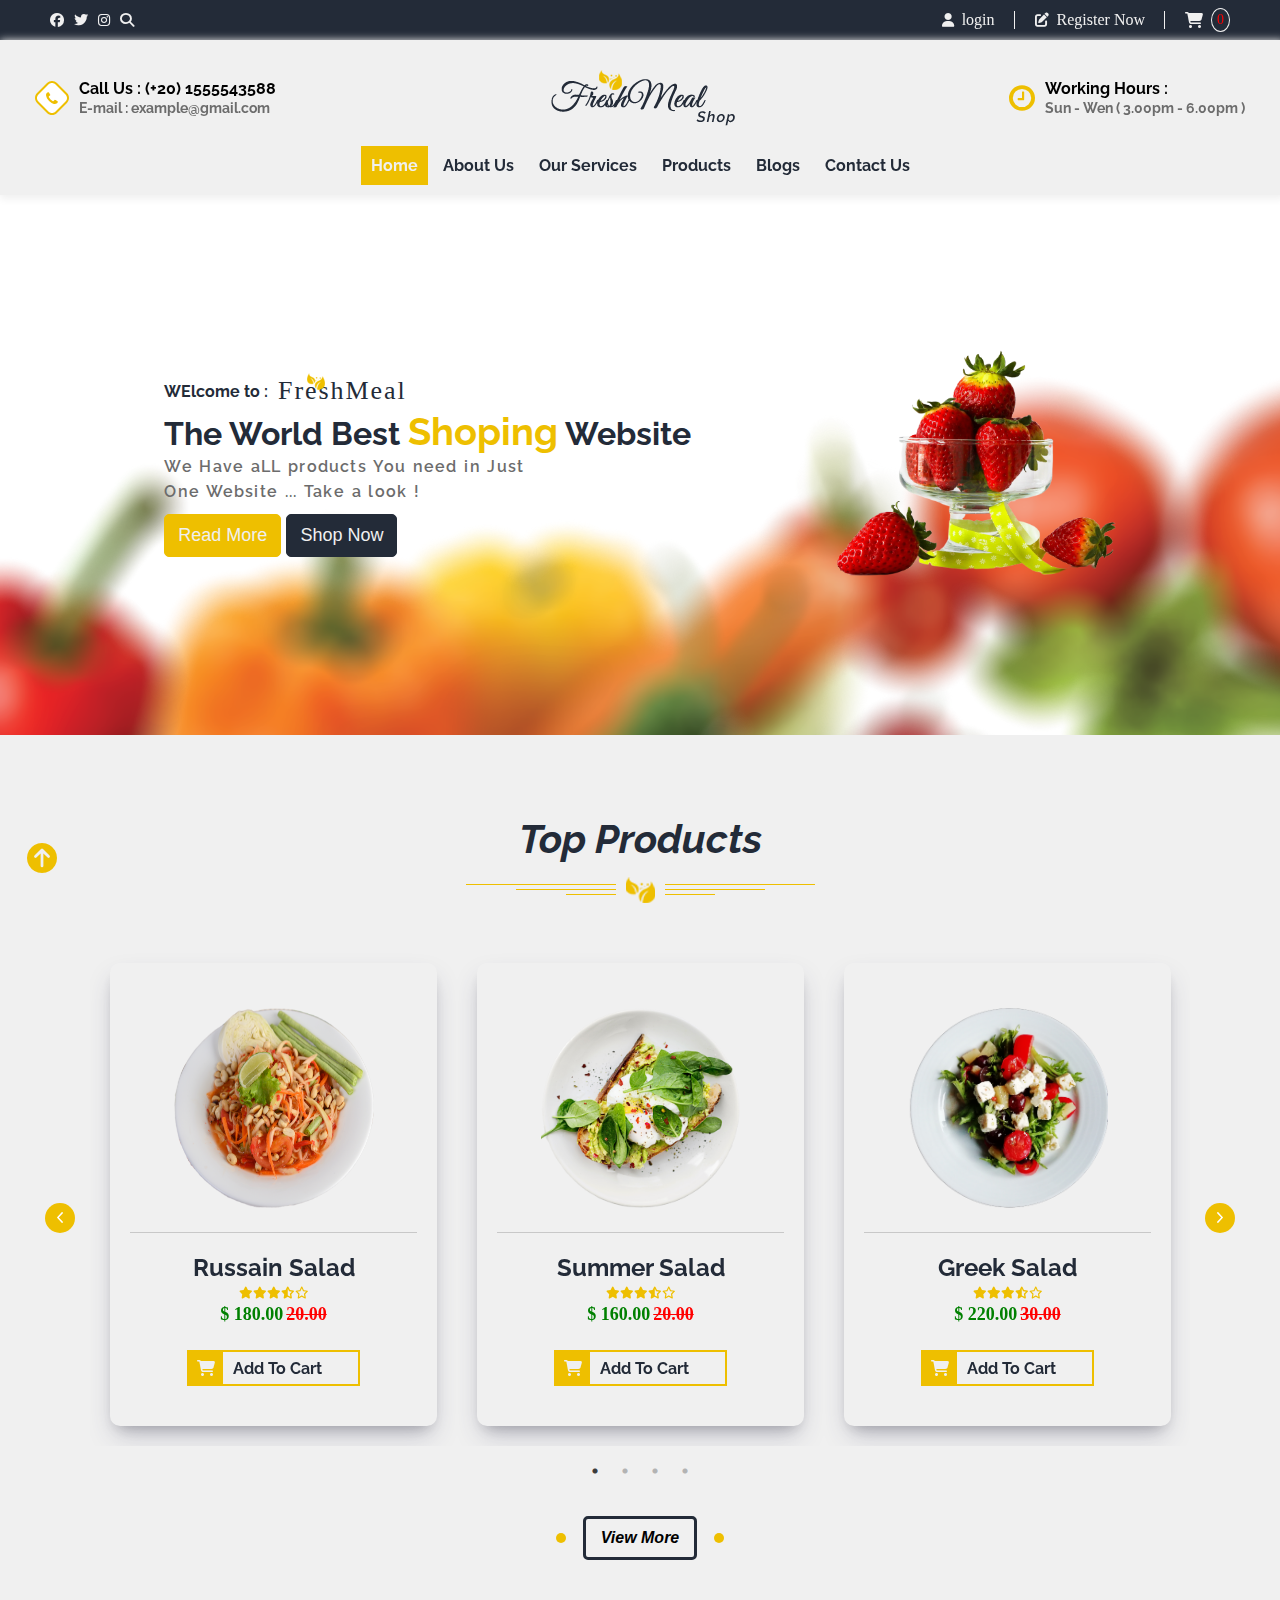
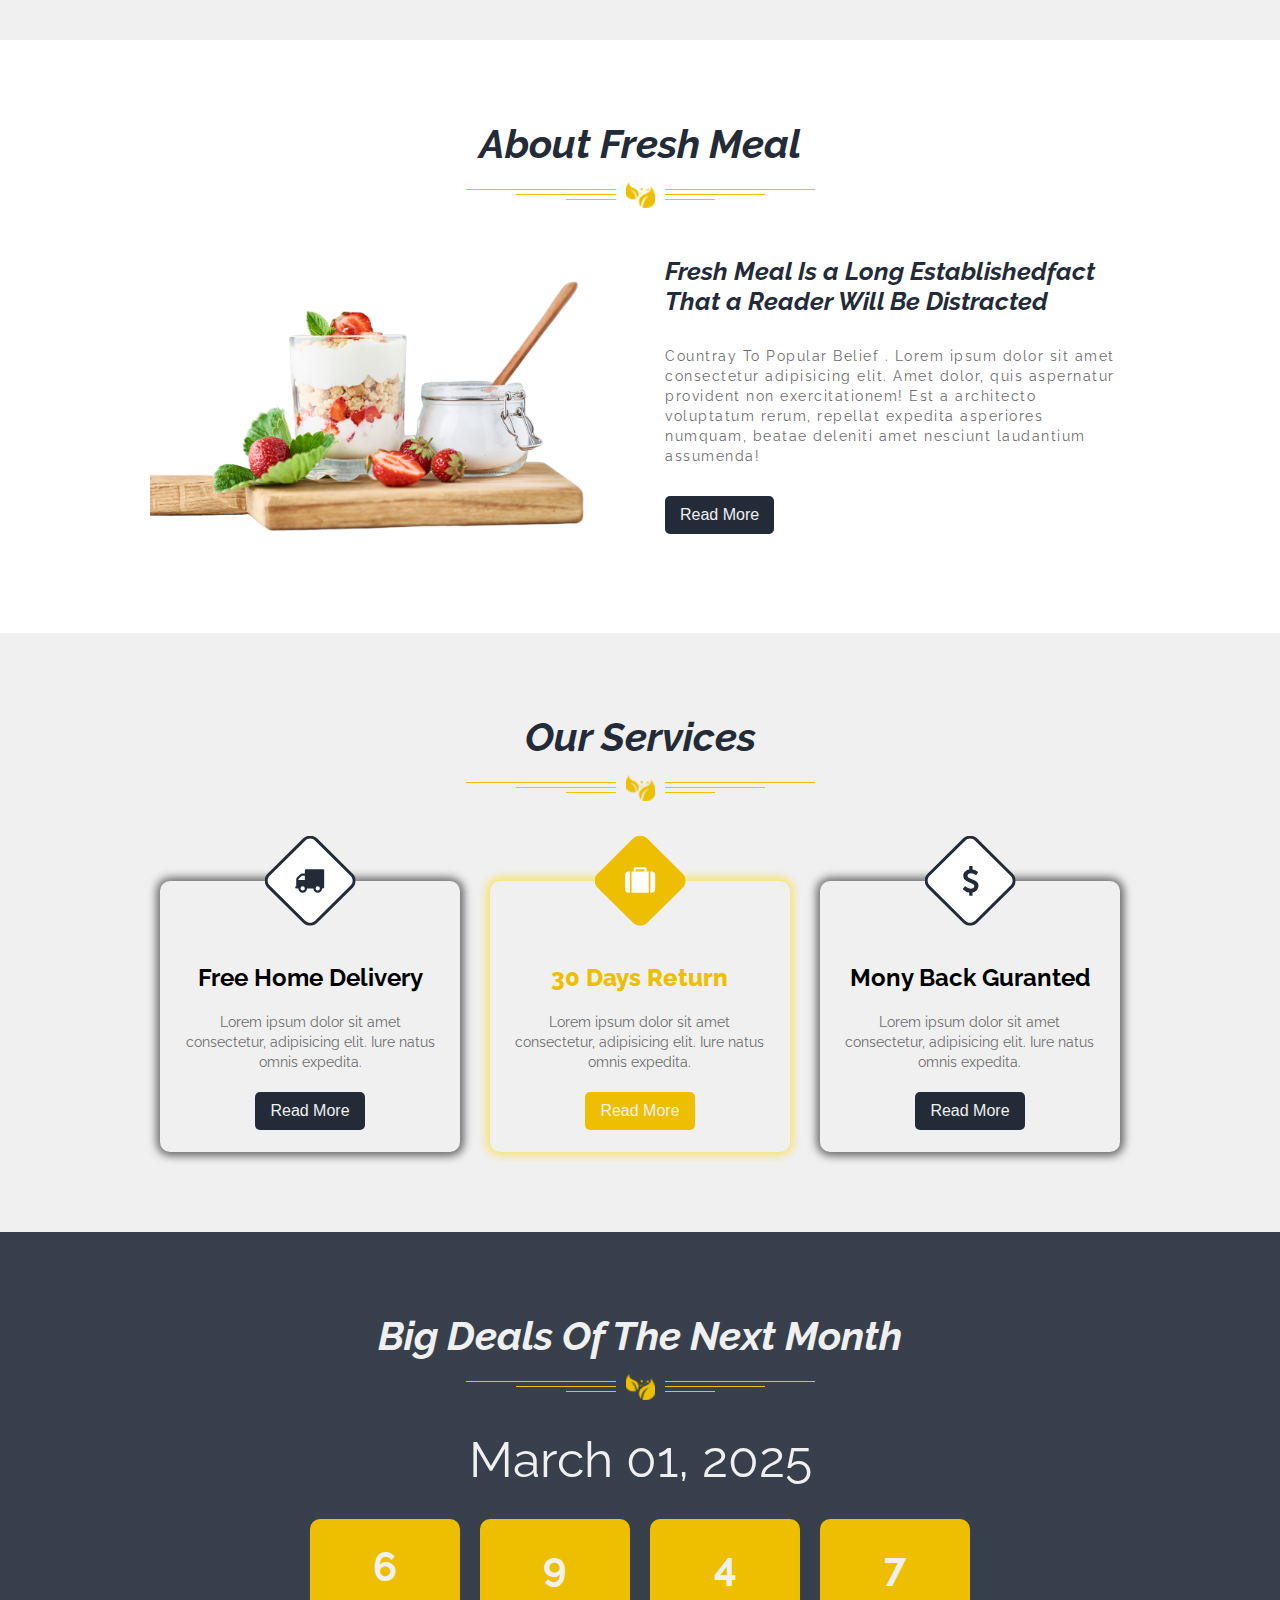
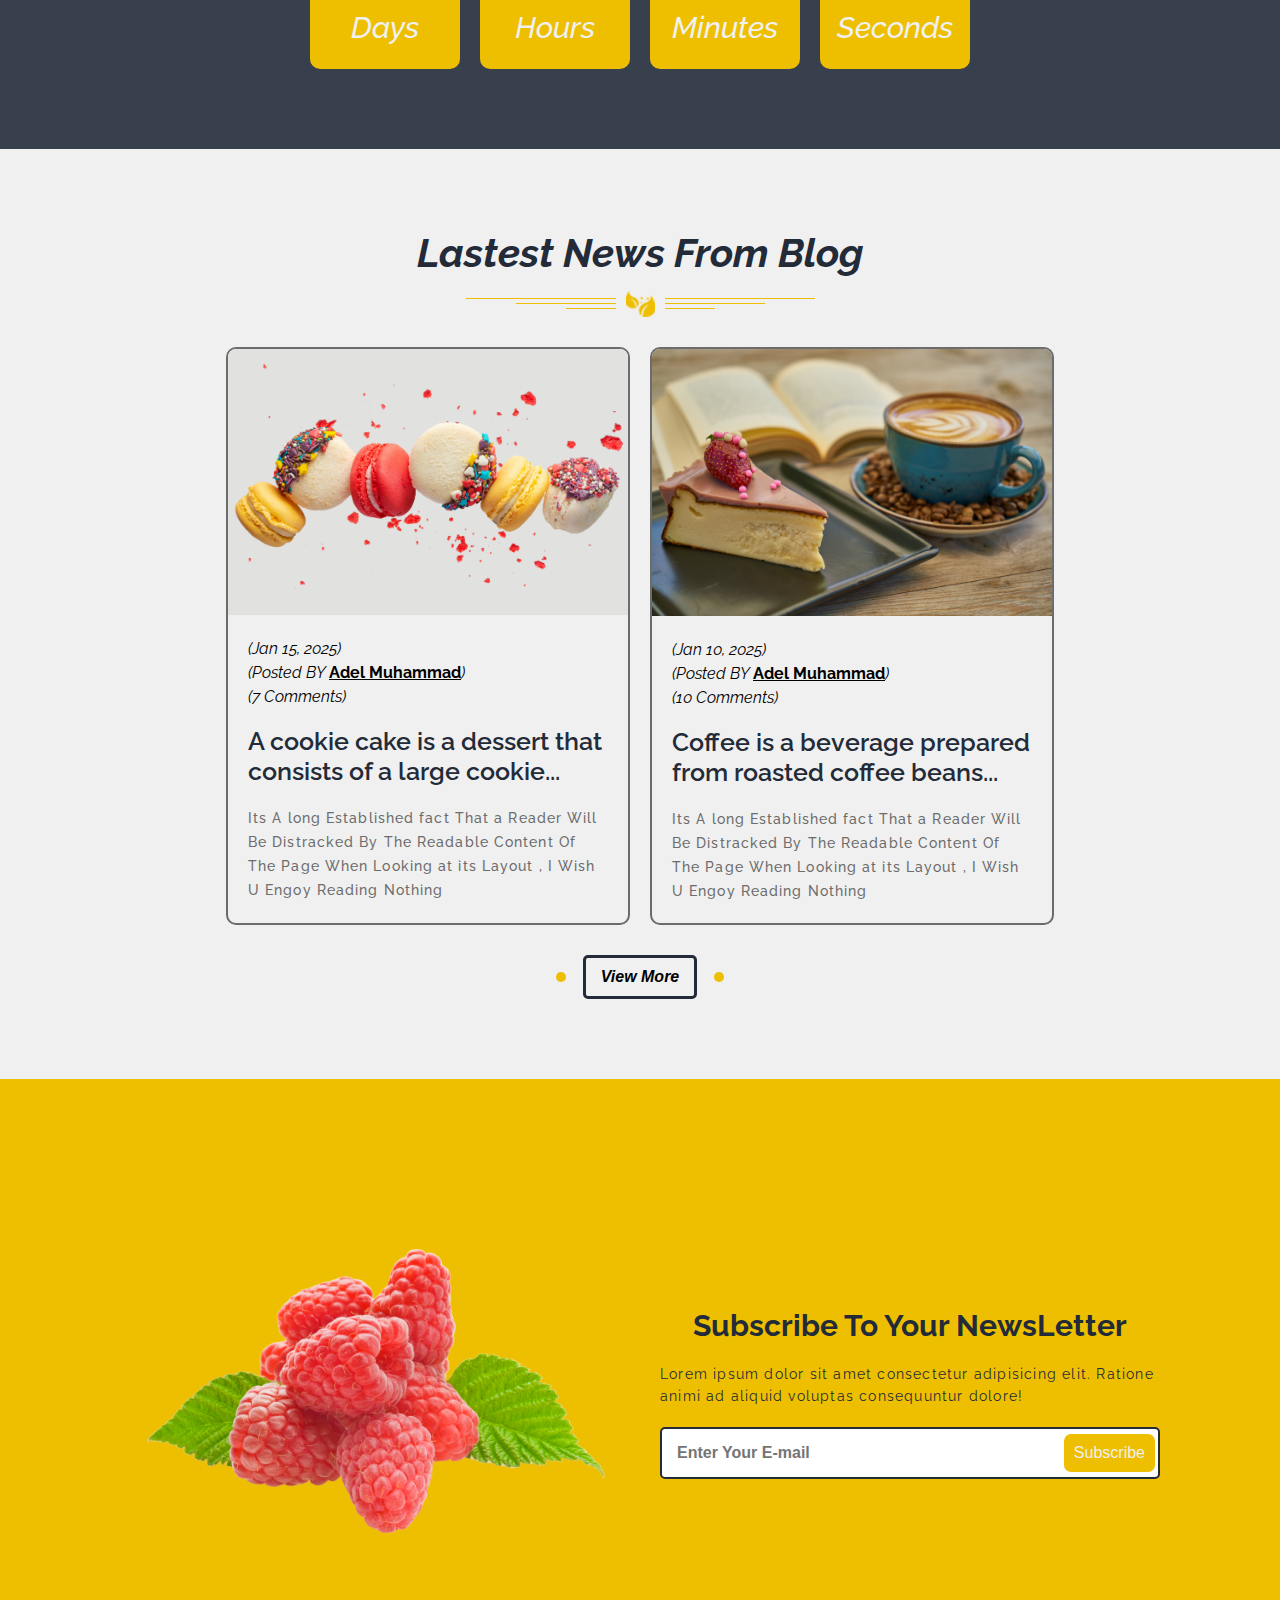
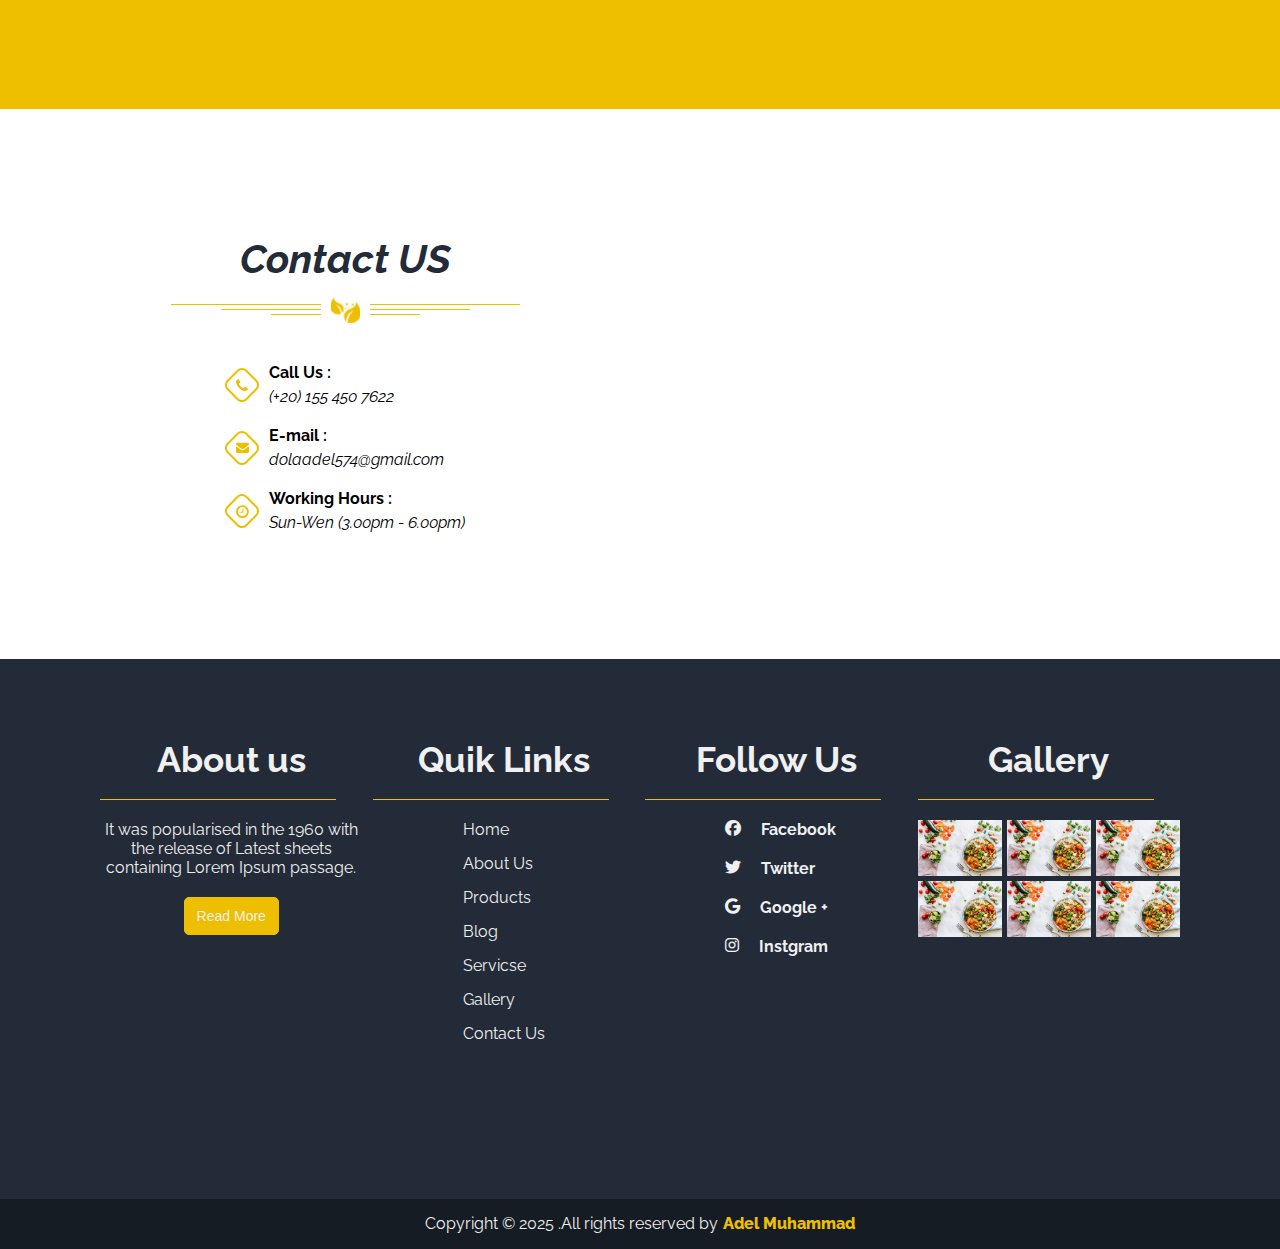
<file: index.html>
<!DOCTYPE html>
<html lang="en">
<head>
    <meta charset="UTF-8">
    <meta name="viewport" content="width=device-width, initial-scale=1.0">
    <!-- StyleSheet Css Start -->
    <link rel="stylesheet" href="styles/all.min.css">
    <link rel="stylesheet" href="styles/style.css">
    <!-- StyleSheet Css End -->

    <!-- Start Slick Slider -->
     <link rel="stylesheet" href="slick-1.8.1/slick/slick.css">
     <link rel="stylesheet" href="slick-1.8.1/slick/slick-theme.css">
    <!-- End Slick Slider -->

    <!-- start fonts -->
    <link rel="preconnect" href="https://fonts.googleapis.com">
    <link rel="preconnect" href="https://fonts.gstatic.com" crossorigin>
    <link href="https://fonts.googleapis.com/css2?family=Barlow:ital,wght@0,100;0,200;0,300;0,400;0,500;0,600;0,700;0,800;0,900;1,100;1,200;1,300;1,400;1,500;1,600;1,700;1,800;1,900&family=Jersey+25&family=Raleway:ital,wght@0,100..900;1,100..900&display=swap" rel="stylesheet">
    <!-- end fonts -->
    <title>Food Store</title>

</head>
<body>
    <!-- start Nav -->
    <nav>
        <div class="top-nav">
            <div>
                <i class="fa-brands fa-facebook"></i>
                <i class="fa-brands fa-twitter"></i>
                <i class="fa-brands fa-instagram"></i>
                <i class="fa-solid fa-magnifying-glass"></i>
            </div>
            <div>
                <div>
                    <i class="fa-solid fa-user"></i>
                    <p>login</p>
                </div>
                <div>
                    <i class="fa-solid fa-pen-to-square"></i>
                    <p>Register Now</p>
                </div>
                <div>
                    <i class="fa-solid fa-cart-shopping"></i>
                    <span>0</span>
                </div>
            </div>
            <i class="fa-solid fa-bars"></i>
        </div>

        <div class="bot-nav">
            <div>
                <div>
                    <img src="icons/phone-2.svg" alt="">
                    <div>
                        <p>Call Us : (+20) 1555543588</p>
                        <span>E-mail : example@gmail.com</span>
                    </div>
                </div>
                              
                <img src="icons/logo.svg" alt="">

                <div>
                    <img src="icons/clock.svg" alt="">
                    <div>
                        <p>Working Hours :</p>
                        <span>Sun - Wen ( 3.00pm - 6.00pm )</span>
                    </div>
                </div>
            </div>

            <ul>
                <li><a href="#" class="active">Home</a></li>
                <li><a href="#">About Us</a></li>
                <li><a href="#">Our Services</a></li>
                <li><a href="products.html">Products</a></li>
                <li><a href="#">Blogs</a></li>
                <li><a href="contactUs.html">Contact Us</a></li>
            </ul>

        </div>
    </nav>
    <!-- End Nav -->

    <!-- start Cart Items -->
     <div class="cart-items">
        <b>Cart Items</b>
        <p id="empty">Your Cart Is Empty</p>
        <!-- <div class="cards">
            <img src="imags/plate-1.png" alt="">
            <div class="title">
                <p>Yogurt</p>
                <span>$35.00</span>
            </div>
            <div class="counter">
                <i class="fa-solid fa-plus"></i>
                <div class="count">0</div>
                <i class="fa-solid fa-minus"></i>
            </div>
            <i class="fa-solid fa-trash"></i>
        </div> -->
        <div class="total">
            <strong>Total</strong>
            <strong>$ 0.00</strong>
        </div>
        <i class="fa-solid fa-circle-xmark"></i>
     </div>
    <!-- end Cart Items -->

    <!-- Start Header -->
     <header>
        <div class="title">
            <h2>WElcome to : <img src="icons/logo-2.svg" alt=""></h2>
            <h1>The World Best <span>Shoping</span> Website</h1>
            <p>We Have aLL products You need in Just One Website ... Take a look !</p>
            <div>
                <button>Read More</button>
                <button>Shop Now</button>
            </div>
        </div>
        <div class="logo">
            <img src="imags/straw.png" alt="">
        </div>
     </header>
    <!-- End Header -->

    <!-- start top products -->
    <section>
        <div class="section-title">
            <h3>Top Products</h3>
            <img src="icons/hr.svg" alt="">
        </div>
        
        <div class="slider">
            <div class="card">
                <div><img src="imags/plate-1.png" alt=""></div>
                <div>
                    <b>Russain Salad</b>
                    <div>
                        <i class="fa-solid fa-star"></i>
                        <i class="fa-solid fa-star"></i>
                        <i class="fa-solid fa-star"></i>
                        <i class="fa-solid fa-star-half-stroke"></i>
                        <i class="fa-regular fa-star"></i>
                    </div>
                    <span>$ 180.00 <del>20.00</del></span>
                    <div class="addToCart">
                        <i class="fa-solid fa-cart-shopping"></i>
                        <p>Add To Cart</p>
                        <i class="fa-solid fa-arrow-right"></i>
                    </div>
                </div>
            </div>
            <div class="card">
                <div><img src="imags/plate-2.png" alt=""></div>
                <div>
                    <b>Summer Salad</b>
                    <div>
                        <i class="fa-solid fa-star"></i>
                        <i class="fa-solid fa-star"></i>
                        <i class="fa-solid fa-star"></i>
                        <i class="fa-solid fa-star-half-stroke"></i>
                        <i class="fa-regular fa-star"></i>
                    </div>
                    <span>$ 160.00 <del>20.00</del></span>
                    <div class="addToCart">
                        <i class="fa-solid fa-cart-shopping"></i>
                        <p>Add To Cart</p>
                        <i class="fa-solid fa-arrow-right"></i>
                    </div>
                </div>
            </div>
            <div class="card">
                <div><img src="imags/plate-3.png" alt=""></div>
                <div>
                    <b>Greek Salad</b>
                    <div>
                        <i class="fa-solid fa-star"></i>
                        <i class="fa-solid fa-star"></i>
                        <i class="fa-solid fa-star"></i>
                        <i class="fa-solid fa-star-half-stroke"></i>
                        <i class="fa-regular fa-star"></i>
                    </div>
                    <span>$ 220.00 <del>30.00</del></span>
                    <div class="addToCart">
                        <i class="fa-solid fa-cart-shopping"></i>
                        <p>Add To Cart</p>
                        <i class="fa-solid fa-arrow-right"></i>
                    </div>
                </div>
            </div>
            <div class="card">
                <div><img src="imags/plate-2.png" alt=""></div>
                <div>
                    <b>Cottage-Pie</b>
                    <div>
                        <i class="fa-solid fa-star"></i>
                        <i class="fa-solid fa-star"></i>
                        <i class="fa-solid fa-star"></i>
                        <i class="fa-solid fa-star-half-stroke"></i>
                        <i class="fa-regular fa-star"></i>
                    </div>
                    <span>$ 380.00 <del>50.00</del></span>
                    <div class="addToCart">
                        <i class="fa-solid fa-cart-shopping"></i>
                        <p>Add To Cart</p>
                        <i class="fa-solid fa-arrow-right"></i>
                    </div>
                </div>
            </div>
        </div>

        <button class="btn-Arrow pre"><img src="icons/pre.svg" alt=""></button>
        <button class="btn-Arrow next"><img src="icons/next.svg" alt=""></button>
        
        <button class="view">View More</button>
    </section>
    <!-- End top products -->

    <!-- start About Fresh Meal -->
    <article>
        <div class="section-title">
            <h3>About Fresh Meal</h3>
            <img src="icons/hr.svg" alt="">
        </div>
        <div>
            <div>
                <img src="imags/yogurt.png" alt="">
            </div>
            <div>
                <h4>Fresh Meal Is a Long Establishedfact That a Reader Will Be Distracted</h4>
                <p>Countray To Popular Belief . Lorem ipsum dolor sit amet consectetur adipisicing elit. Amet dolor, quis aspernatur provident non exercitationem! Est a architecto voluptatum rerum, repellat expedita asperiores numquam, beatae deleniti amet nesciunt laudantium assumenda!</p>
                <button class="btn">Read More</button>
            </div>
        </div>
    </article>
    <!-- start About Fresh Meal -->

    <!-- start Our Services -->
     <section>
        <div class="section-title">
            <h3>Our Services</h3>
            <img src="icons/hr.svg" alt="">
        </div>
        <div class="section-servise">
            <div>
                <div class="iconss"><img src="icons/transport.svg" alt=""></div>
                <h5>Free Home Delivery</h5>
                <p>Lorem ipsum dolor sit amet consectetur, adipisicing elit. Iure natus omnis expedita.</p>
                <button class="btn">Read More</button>
            </div>
            <div>
                <div class="iconss"><img src="icons/bag.svg" alt=""></div>
                <h5>30 Days Return</h5>
                <p>Lorem ipsum dolor sit amet consectetur, adipisicing elit. Iure natus omnis expedita.</p>
                <button class="btn">Read More</button>
            </div>
            <div>
                <div class="iconss"><img src="icons/usd.svg" alt=""></div>
                <h5>Mony Back Guranted</h5>
                <p>Lorem ipsum dolor sit amet consectetur, adipisicing elit. Iure natus omnis expedita.</p>
                <button class="btn">Read More</button>
            </div>
        </div>
     </section>
    <!-- end Our Services -->

    <!-- start Big Deals Of The Week -->
     <div class="big-deals">
        <div class="section-title">
            <h3>Big Deals Of The Next Month</h3>
            <img src="icons/hr.svg" alt="">
        </div>

        <div class="days-left">
            March 01, 2025
        </div>

        <div class="times-left">
            <div>
                <p class="days"></p>
                <span>Days</span>
            </div>
            <div>
                <p class="hours"></p>
                <span>Hours</span>
            </div>
            <div>
                <p class="minutes"></p>
                <span>Minutes</span>
            </div>
            <div>
                <p class="seconds"></p>
                <span>Seconds</span>
            </div>
        </div>
     </div>
    <!-- end Big Deals Of The Week -->

   

     <!-- start Lastest News From Blog -->
      <section>
        <div class="section-title">
            <h3>Lastest News From Blog</h3>
            <img src="icons/hr.svg" alt="">
        </div>
        <div class="container">
            <div>
                <div>
                    <img src="imags/donut.jpg" alt="">
                </div>
                <div>
                    <span>(Jan 15, 2025)</span>
                    <span>(Posted BY <strong>Adel Muhammad</strong>)</span>
                    <span>(7 Comments)</span>
                </div>
                <div>
                    <b>A cookie cake is a dessert that consists of a large cookie...</b>
                </div>
                <div>
                    <p>Its A long Established fact That a Reader Will Be Distracked By The Readable Content Of The Page When Looking at its Layout , I Wish U Engoy Reading Nothing</p>
                </div>
            </div>
            <div>
                <div>
                    <img src="imags/coffee.jpg" alt="">
                </div>
                <div>
                    <span>(Jan 10, 2025)</span>
                    <span>(Posted BY <strong>Adel Muhammad</strong>)</span>
                    <span>(10 Comments)</span>
                </div>
                <div>
                    <b>Coffee is a beverage prepared from roasted coffee beans...</b>
                </div>
                <div>
                    <p>Its A long Established fact That a Reader Will Be Distracked By The Readable Content Of The Page When Looking at its Layout , I Wish U Engoy Reading Nothing</p>
                </div>
            </div>
        </div>
        <button class="view">View More</button>
      </section>
     <!-- end Lastest News From Blog -->

     <!-- start Subscribe To Your NewsLetter -->
      <div class="subscribe">
        <div>
            <img src="imags/rasberry.png" alt="">
        </div>
        <div>
            <b>Subscribe To Your NewsLetter</b>
            <p>Lorem ipsum dolor sit amet consectetur adipisicing elit. Ratione animi ad aliquid voluptas consequuntur dolore!
            </p>
            <div>
                <input type="email" placeholder="Enter Your E-mail">
                <button class="sub">Subscribe</button>
            </div>
        </div>
      </div>
     <!-- end Subscribe To Your NewsLetter -->

     <!--start contact us  -->
    <div class="sec-contact">
        <div class="contact">
            <div class="section-title">
                <h3>Contact US</h3>
                <img src="icons/hr.svg" alt="">
            </div>
            <div class="details">
                <div>
                    <img src="icons/phone-2.svg" alt="">
                    <div>
                        <b>Call Us :</b>
                        <span>(+20) 155 450 7622</span>
                    </div>
                </div>
                <div>
                    <img src="icons/email.svg" alt="">
                    <div>
                        <b>E-mail :</b>
                        <span>dolaadel574@gmail.com</span>
                    </div>
                </div>
                <div>
                    <img src="icons/clock-2.svg" alt="">
                    <div>
                        <b>Working Hours :</b>
                        <span>Sun-Wen (3.00pm - 6.00pm)</span>
                    </div>
                </div>
            </div>
        </div>
        <iframe src="https://www.google.com/maps/embed?pb=!1m14!1m12!1m3!1d27475.055899724153!2d31.5027398!3d30.59498715!2m3!1f0!2f0!3f0!3m2!1i1024!2i768!4f13.1!5e0!3m2!1sen!2seg!4v1737044931765!5m2!1sen!2seg" style="border:0;" allowfullscreen="" loading="lazy" referrerpolicy="no-referrer-when-downgrade">
        </iframe>

    </div>
    <!--end contact us  -->

    <!--start footer  -->
    <footer>
        <div>
            <b>About us</b>
            <p>It was popularised in the 1960 with the release of Latest sheets containing Lorem Ipsum passage.</p>
            <button>Read More</button>
        </div>
        <div>
            <b>Quik Links</b>
            <ul>
                <li><a href="#">Home</a></li>
                <li><a href="#">About Us</a></li>
                <li><a href="#">Products</a></li>
                <li><a href="#">Blog</a></li>
                <li><a href="#">Servicse</a></li>
                <li><a href="#">Gallery</a></li>
                <li><a href="#">Contact Us</a></li>
            </ul>
        </div>
        <div>
            <b>Follow Us</b>
            <span>
                <i class="fa-brands fa-facebook"></i>
                <strong>Facebook</strong>
            </span>
            <span>
                <i class="fa-brands fa-twitter"></i>
                <strong>Twitter</strong>
            </span>
            <span>
                <i class="fa-brands fa-google"></i>
                <strong>Google +</strong>
            </span>
            <span>
                <i class="fa-brands fa-instagram"></i>
                <strong>Instgram</strong>
            </span>
        </div>
        <div>
            <b>Gallery</b>
            <div>
                <div>
                    <img src="imags/food-table.jpg" alt="">
                </div>
                <div>
                    <img src="imags/food-table.jpg" alt="">
                </div>
                <div>
                    <img src="imags/food-table.jpg" alt="">
                </div>
                <div>
                    <img src="imags/food-table.jpg" alt="">
                </div>
                <div>
                    <img src="imags/food-table.jpg" alt="">
                </div>
                <div>
                    <img src="imags/food-table.jpg" alt="">
                </div>
            </div>
        </div>
    </footer>
    <div class="cobyright">
            <p>Copyright © 2025 .All rights reserved by <span>Adel Muhammad</span></p>
    </div>
    <!--end footer  -->

    <!-- Start arrow up -->
        <div class="arrow-up">
            <i class="fa-solid fa-circle-arrow-up"></i>
        </div>
    <!-- End arrow up -->

    <!-- Start js -->
    <script src="Scripts/jequery.js"></script>
    <script src="slick-1.8.1/slick/slick.min.js"></script>
    <script src="Scripts/main.js"></script>
    <!-- End js -->
</body>
</html>
</file>
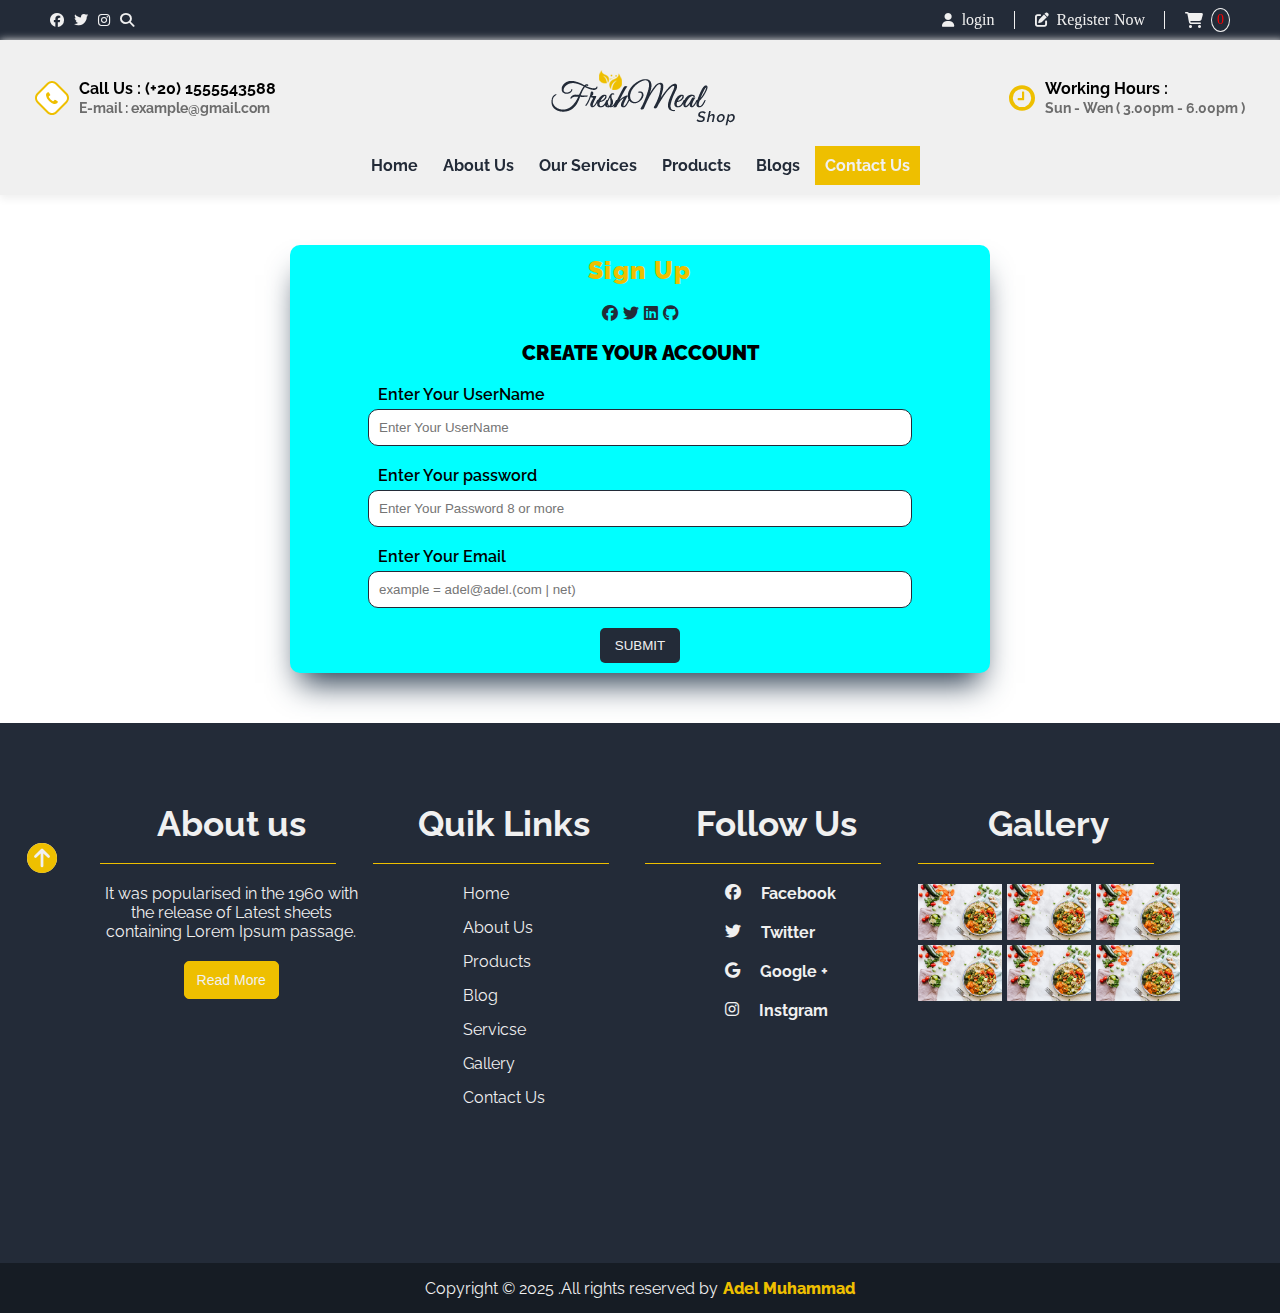
<file: contactUs.html>
<!DOCTYPE html>
<html lang="en">
<head>
    <meta charset="UTF-8">
    <meta name="viewport" content="width=device-width, initial-scale=1.0">
    <!-- StyleSheet Css Start -->
     <link rel="stylesheet" href="styles/style.css">
     <link rel="stylesheet" href="styles/all.min.css">
    <!-- StyleSheet Css End -->

    <!-- Start Slick Slider -->
     <link rel="stylesheet" href="slick-1.8.1/slick/slick.css">
     <link rel="stylesheet" href="slick-1.8.1/slick/slick-theme.css">
    <!-- End Slick Slider -->

    <!-- start fonts -->
    <link rel="preconnect" href="https://fonts.googleapis.com">
    <link rel="preconnect" href="https://fonts.gstatic.com" crossorigin>
    <link href="https://fonts.googleapis.com/css2?family=Barlow:ital,wght@0,100;0,200;0,300;0,400;0,500;0,600;0,700;0,800;0,900;1,100;1,200;1,300;1,400;1,500;1,600;1,700;1,800;1,900&family=Jersey+25&family=Raleway:ital,wght@0,100..900;1,100..900&display=swap" rel="stylesheet">
    <!-- end fonts -->
    <title>Food Store</title>

</head>
<body>
    <!-- start Nav -->
    <nav>
        <div class="top-nav">
            <div>
                <i class="fa-brands fa-facebook"></i>
                <i class="fa-brands fa-twitter"></i>
                <i class="fa-brands fa-instagram"></i>
                <i class="fa-solid fa-magnifying-glass"></i>
            </div>
            <div>
                <div>
                    <i class="fa-solid fa-user"></i>
                    <p>login</p>
                </div>
                <div>
                    <i class="fa-solid fa-pen-to-square"></i>
                    <p>Register Now</p>
                </div>
                <div>
                    <i class="fa-solid fa-cart-shopping"></i>
                    <span>0</span>
                </div>
            </div>
            <i class="fa-solid fa-bars"></i>
        </div>

        <div class="bot-nav">
            <div>
                <div>
                    <img src="icons/phone-2.svg" alt="">
                    <div>
                        <p>Call Us : (+20) 1555543588</p>
                        <span>E-mail : example@gmail.com</span>
                    </div>
                </div>
                              
                <img src="icons/logo.svg" alt="">

                <div>
                    <img src="icons/clock.svg" alt="">
                    <div>
                        <p>Working Hours :</p>
                        <span>Sun - Wen ( 3.00pm - 6.00pm )</span>
                    </div>
                </div>
            </div>

            <ul>
                <li><a href="index.html">Home</a></li>
                <li><a href="#">About Us</a></li>
                <li><a href="#">Our Services</a></li>
                <li><a href="products.html">Products</a></li>
                <li><a href="#">Blogs</a></li>
                <li><a href="#" class="active">Contact Us</a></li>
            </ul>

        </div>
    </nav>
    <!-- End Nav -->
<!-- start Cart Items -->
<div class="cart-items">
    <b>Cart Items</b>
    <p id="empty">Your Cart Is Empty</p>
    <!-- <div class="cards">
        <img src="imags/plate-1.png" alt="">
        <div class="title">
            <p>Yogurt</p>
            <span>$35.00</span>
        </div>
        <div class="counter">
            <i class="fa-solid fa-plus"></i>
            <div class="count">0</div>
            <i class="fa-solid fa-minus"></i>
        </div>
        <i class="fa-solid fa-trash"></i>
    </div> -->
    <div class="total">
        <strong>Total</strong>
        <strong>$ 0.00</strong>
    </div>
    <i class="fa-solid fa-circle-xmark"></i>
 </div>
<!-- end Cart Items -->


<div class="contactUs">
    <p>sign Up</p>
    <div class="icons">
        <i class="fa-brands fa-facebook"></i>
        <i class="fa-brands fa-twitter"></i>
        <i class="fa-brands fa-linkedin"></i>
        <i class="fa-brands fa-github"></i>
    </div>
    <span>Create your account</span>
    <div>
        <label for="userName">Enter Your UserName</label>
        <input type="text" placeholder="Enter Your UserName" id="userName">
    </div>
    <div>
        <label for="password">Enter Your password</label>
        <input type="password" placeholder="Enter Your Password 8 or more" id="password">
    </div>
    <div>
        <label for="email">Enter Your Email</label>
        <input type="email" placeholder="example = adel@adel.(com | net)" id="email">
    </div>
    <button id="submit">submit</button>
</div>
<div class="msgAlert">
    <p class="msgUser">UserName should 'Start With Capital Character' and more than 4 Character</p>
    <p class="msgPass">Password should Start With Capital Character 'includes numbers and alphabets' 8 Characters or more</p>
    <p class="msgEmail">Email should like as 'example = adel@adel.(com | net)'</p>
    <p class="accSucceflly">Your Account Created successfully</p>
</div>
     <!--start footer  -->
     <footer>
        <div>
            <b>About us</b>
            <p>It was popularised in the 1960 with the release of Latest sheets containing Lorem Ipsum passage.</p>
            <button>Read More</button>
        </div>
        <div>
            <b>Quik Links</b>
            <ul>
                <li><a href="#">Home</a></li>
                <li><a href="#">About Us</a></li>
                <li><a href="#">Products</a></li>
                <li><a href="#">Blog</a></li>
                <li><a href="#">Servicse</a></li>
                <li><a href="#">Gallery</a></li>
                <li><a href="#">Contact Us</a></li>
            </ul>
        </div>
        <div>
            <b>Follow Us</b>
            <span>
                <i class="fa-brands fa-facebook"></i>
                <strong>Facebook</strong>
            </span>
            <span>
                <i class="fa-brands fa-twitter"></i>
                <strong>Twitter</strong>
            </span>
            <span>
                <i class="fa-brands fa-google"></i>
                <strong>Google +</strong>
            </span>
            <span>
                <i class="fa-brands fa-instagram"></i>
                <strong>Instgram</strong>
            </span>
        </div>
        <div>
            <b>Gallery</b>
            <div>
                <div>
                    <img src="imags/food-table.jpg" alt="">
                </div>
                <div>
                    <img src="imags/food-table.jpg" alt="">
                </div>
                <div>
                    <img src="imags/food-table.jpg" alt="">
                </div>
                <div>
                    <img src="imags/food-table.jpg" alt="">
                </div>
                <div>
                    <img src="imags/food-table.jpg" alt="">
                </div>
                <div>
                    <img src="imags/food-table.jpg" alt="">
                </div>
            </div>
        </div>
    </footer>
    <div class="cobyright">
            <p>Copyright © 2025 .All rights reserved by <span>Adel Muhammad</span></p>
    </div>
    <!--end footer  -->

    <!-- Start arrow up -->
        <div class="arrow-up">
            <i class="fa-solid fa-circle-arrow-up"></i>
        </div>
    <!-- End arrow up -->

    <!-- Start js -->
    <script src="Scripts/jequery.js"></script>
    <script src="slick-1.8.1/slick/slick.min.js"></script>
    <script src="Scripts/contactus.js"></script>
    <!-- End js -->
</body>
</html>
</file>
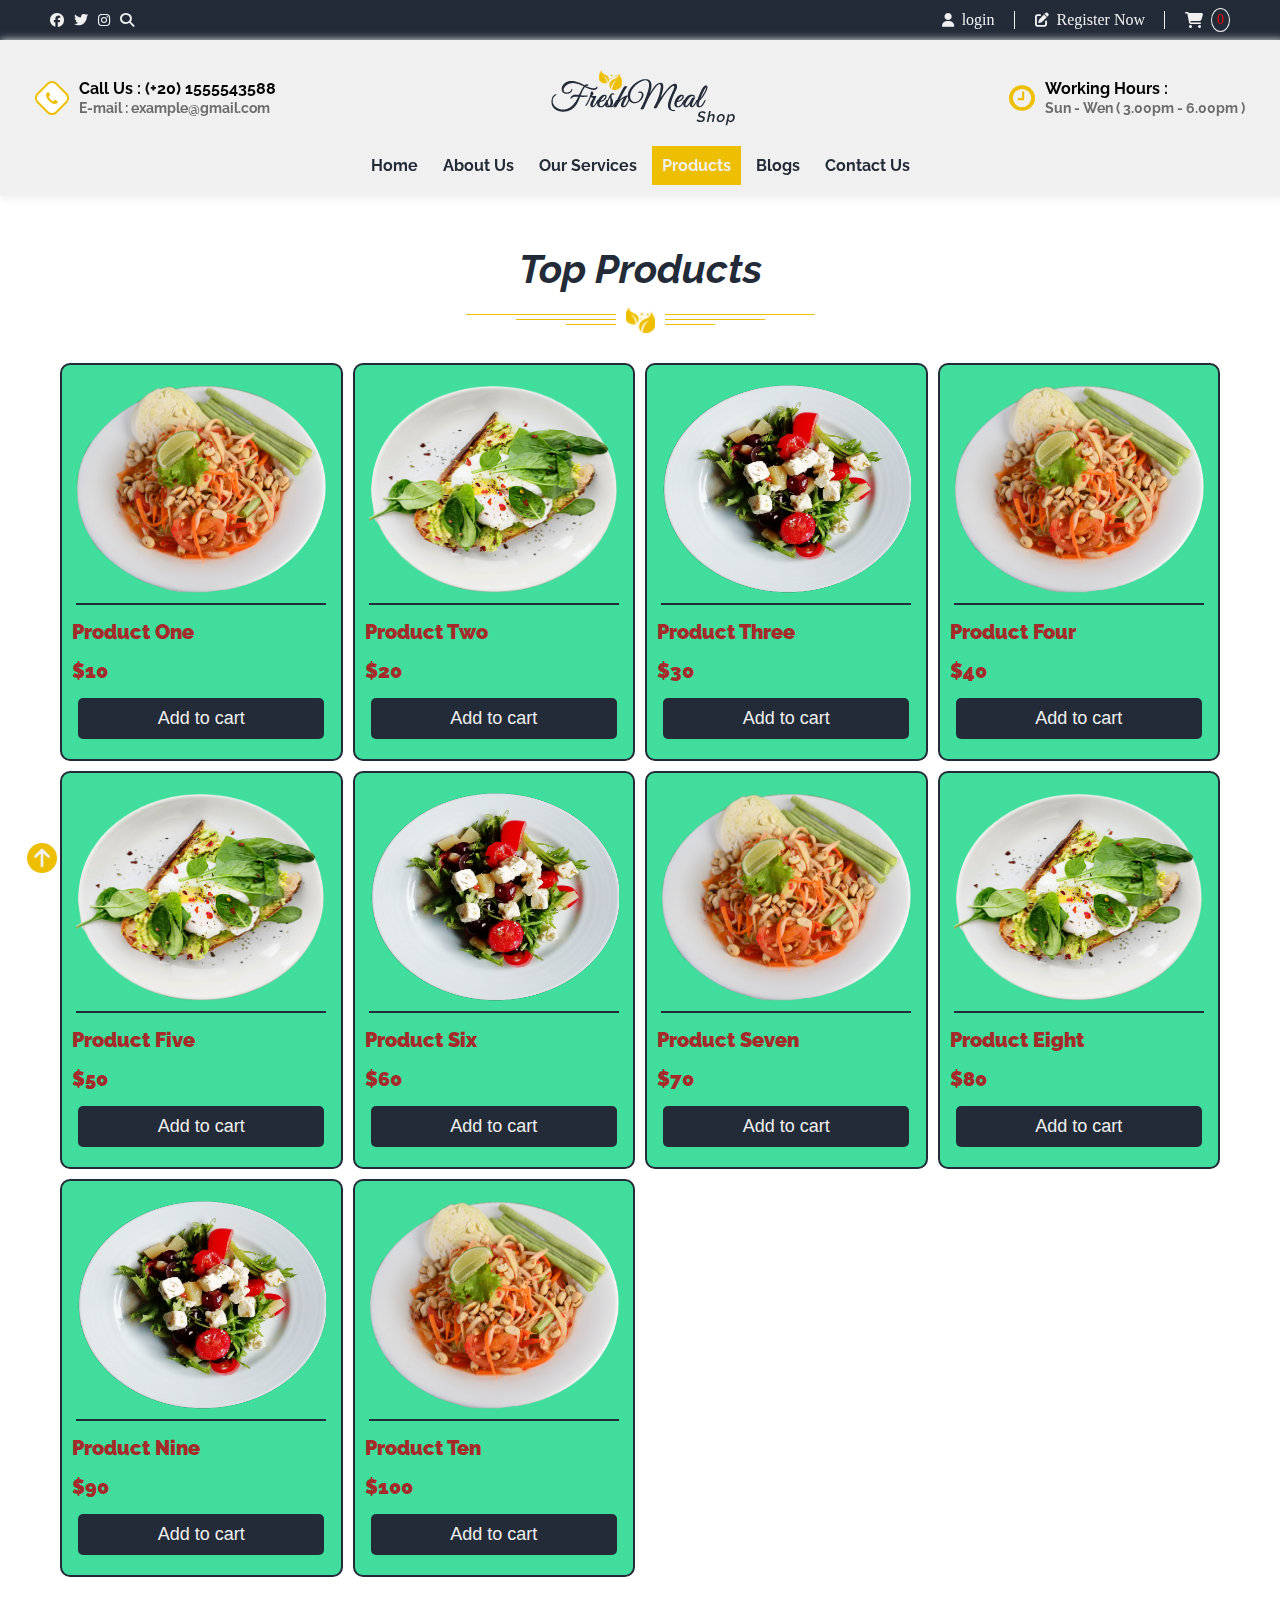
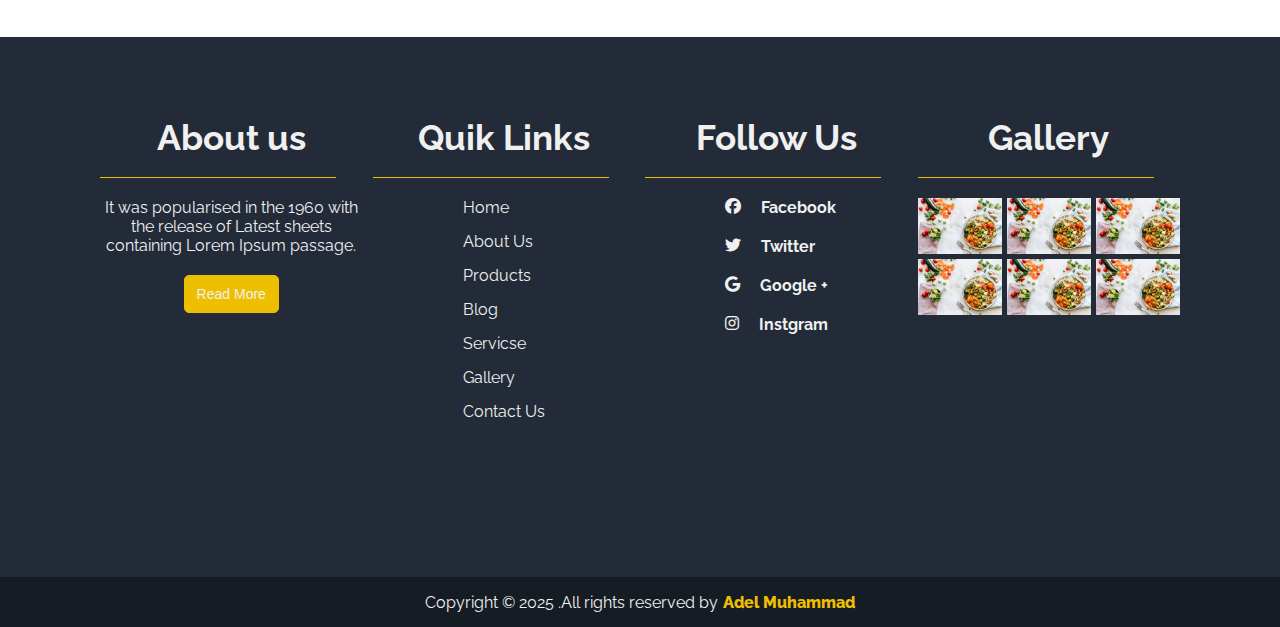
<file: products.html>
<!DOCTYPE html>
<html lang="en">
<head>
    <meta charset="UTF-8">
    <meta name="viewport" content="width=device-width, initial-scale=1.0">
    <!-- StyleSheet Css Start -->
     <link rel="stylesheet" href="styles/style.css">
     <link rel="stylesheet" href="styles/all.min.css">
    <!-- StyleSheet Css End -->

    <!-- Start Slick Slider -->
     <link rel="stylesheet" href="slick-1.8.1/slick/slick.css">
     <link rel="stylesheet" href="slick-1.8.1/slick/slick-theme.css">
    <!-- End Slick Slider -->

    <!-- start fonts -->
    <link rel="preconnect" href="https://fonts.googleapis.com">
    <link rel="preconnect" href="https://fonts.gstatic.com" crossorigin>
    <link href="https://fonts.googleapis.com/css2?family=Barlow:ital,wght@0,100;0,200;0,300;0,400;0,500;0,600;0,700;0,800;0,900;1,100;1,200;1,300;1,400;1,500;1,600;1,700;1,800;1,900&family=Jersey+25&family=Raleway:ital,wght@0,100..900;1,100..900&display=swap" rel="stylesheet">
    <!-- end fonts -->
    <title>Food Store</title>

</head>
<body>
    <!-- start Nav -->
    <nav>
        <div class="top-nav">
            <div>
                <i class="fa-brands fa-facebook"></i>
                <i class="fa-brands fa-twitter"></i>
                <i class="fa-brands fa-instagram"></i>
                <i class="fa-solid fa-magnifying-glass"></i>
            </div>
            <div>
                <div>
                    <i class="fa-solid fa-user"></i>
                    <p>login</p>
                </div>
                <div>
                    <i class="fa-solid fa-pen-to-square"></i>
                    <p>Register Now</p>
                </div>
                <div>
                    <i class="fa-solid fa-cart-shopping"></i>
                    <span class="counterItems">0</span>
                </div>
            </div>
            <i class="fa-solid fa-bars"></i>
        </div>

        <div class="bot-nav">
            <div>
                <div>
                    <img src="icons/phone-2.svg" alt="">
                    <div>
                        <p>Call Us : (+20) 1555543588</p>
                        <span>E-mail : example@gmail.com</span>
                    </div>
                </div>
                              
                <img src="icons/logo.svg" alt="">

                <div>
                    <img src="icons/clock.svg" alt="">
                    <div>
                        <p>Working Hours :</p>
                        <span>Sun - Wen ( 3.00pm - 6.00pm )</span>
                    </div>
                </div>
            </div>

            <ul>
                <li><a href="index.html" >Home</a></li>
                <li><a href="#">About Us</a></li>
                <li><a href="#">Our Services</a></li>
                <li><a href="#" class="active">Products</a></li>
                <li><a href="#">Blogs</a></li>
                <li><a href="contactUs.html">Contact Us</a></li>
            </ul>

        </div>
    </nav>
<!-- End Nav -->

<!-- Start Alert -->
    <div class="alert">
        <p id="alertP">This Product Is Added To The Cart</p>
    </div>
    <div class="deleteAlert">
        <p>Make sure to remove the product</p>
        <div>
            <span id="yes">Yes</span>
            <span id="no">No</span>
        </div>
    </div>
<!-- End Alert -->


<!-- start Cart Items -->
<div class="cart-items">
    <b>Cart Items</b>
    <p id="empty">Your Cart Is Empty</p>
    <div class="productsCards">
        <!-- <div class="cards">
            <img src="imags/plate-1.png" alt="">
            <div class="title">
                <p>Yogurt</p>
                <span>$35.00</span>
            </div>
            <div class="counter">
                <i class="fa-solid fa-plus" onclick="dola()"></i>
                <div class="count">0</div>
                <i class="fa-solid fa-minus"></i>
            </div>
            <i class="fa-solid fa-trash"></i>
        </div> -->
    </div>
    <div class="total">
        <strong>Total</strong>
        <strong id="total">$ 00.00 </strong>
    </div>
    <i class="fa-solid fa-circle-xmark"></i>
 </div>
<!-- end Cart Items -->


<!-- start Products -->
 <div class="products">
    <div class="section-title">
        <h3>Top Products</h3>
        <img src="icons/hr.svg" alt="">
    </div>
    <div class="ProductsContainer">
        <!-- <div class="productCard">
            <div>
                <img src="imags/yogurt.png" alt="">
            </div>
            <b>Fresh vagies</b>
            <span>$30.00</span>
            <button>Add to cart</button>
        </div> -->
    </div>
 </div>
<!-- end Products -->

<!--start footer  -->
<footer>
    <div>
        <b>About us</b>
        <p>It was popularised in the 1960 with the release of Latest sheets containing Lorem Ipsum passage.</p>
        <button>Read More</button>
    </div>
    <div>
        <b>Quik Links</b>
        <ul>
            <li><a href="#">Home</a></li>
            <li><a href="#">About Us</a></li>
            <li><a href="#">Products</a></li>
            <li><a href="#">Blog</a></li>
            <li><a href="#">Servicse</a></li>
            <li><a href="#">Gallery</a></li>
            <li><a href="#">Contact Us</a></li>
        </ul>
    </div>
    <div>
        <b>Follow Us</b>
        <span>
            <i class="fa-brands fa-facebook"></i>
            <strong>Facebook</strong>
        </span>
        <span>
            <i class="fa-brands fa-twitter"></i>
            <strong>Twitter</strong>
        </span>
        <span>
            <i class="fa-brands fa-google"></i>
            <strong>Google +</strong>
        </span>
        <span>
            <i class="fa-brands fa-instagram"></i>
            <strong>Instgram</strong>
        </span>
    </div>
    <div>
        <b>Gallery</b>
        <div>
            <div>
                <img src="imags/food-table.jpg" alt="">
            </div>
            <div>
                <img src="imags/food-table.jpg" alt="">
            </div>
            <div>
                <img src="imags/food-table.jpg" alt="">
            </div>
            <div>
                <img src="imags/food-table.jpg" alt="">
            </div>
            <div>
                <img src="imags/food-table.jpg" alt="">
            </div>
            <div>
                <img src="imags/food-table.jpg" alt="">
            </div>
        </div>
    </div>
</footer>
<div class="cobyright">
        <p>Copyright © 2025 .All rights reserved by <span>Adel Muhammad</span></p>
</div>
<!--end footer  -->

<!-- Start arrow up -->
    <div class="arrow-up">
        <i class="fa-solid fa-circle-arrow-up"></i>
    </div>
<!-- End arrow up -->

<!-- Start js -->
<script src="Scripts/products.js"></script>
<!-- End js -->
</body>
</html>
</file>
<file: styles/style.css>
*{
    margin: 0;
    padding: 0;
    box-sizing: border-box;
}
:root{
    --main-color : #232b38;
    --secondry-color : #eebf00;
    --ternairy-color : #6C6C6C;
    --background-color : #F0F0F0;
}
body{
    overflow-x: hidden;
    /* font-family: "Raleway", serif; */
}
/* start nav */
nav {
    display: flex;
    flex-direction: column;
    position: sticky;
    top: 0;
    z-index: 10;
}
nav .top-nav {
    background-color: var(--main-color);
    color: var(--background-color);
    padding: 8px 50px;
    display: flex;
    justify-content: space-between;
    align-items: center;
}
nav .top-nav > div:first-of-type{
    display: flex;
    gap: 10px;
}
nav .top-nav > div:first-of-type i {
    cursor: pointer;
    font-size: 14px;
    transition: .3s;
}
nav .top-nav > div:first-of-type i:hover {
    color: var(--secondry-color);
}
nav .top-nav > div:last-of-type{
    display: flex;
    gap: 40px;
    justify-content: center;
    align-items: center;
}
nav .top-nav > div:last-of-type > div {
    display: flex;
    gap: 8px;
    justify-content: center;
    align-items: center;
}
nav .top-nav > div:last-of-type > div i {
    font-size: 14px;
    cursor: pointer;
}
nav .top-nav > div:last-of-type > div p {
    cursor: pointer;
    transition: .3s;
}
nav .top-nav > div:last-of-type > div p:hover {
    color: var(--secondry-color);
}
nav .top-nav > div:last-of-type > div:last-of-type i {
    font-size: 16px;
    transform: rotate(-360deg);
    transition: 1s;
}
nav .top-nav > div:last-of-type > div:last-of-type i:hover {
    color: var(--secondry-color);
    transform: rotate(360deg);
}
nav .top-nav > div:last-of-type > div:last-of-type span {
    padding: 3px 5px;
    border: 1px solid var(--background-color);
    border-radius: 50%;
    font-size: 14px;
    color: red;
}
nav .top-nav > div:last-of-type div {
    position: relative;
}
nav .top-nav > div:last-of-type  div:not(:last-of-type):after {
    content: "";
    position: absolute;
    width: 1px;
    height: 100%;
    background-color: var(--background-color);
    top: 0;
    right: -20px;
}
/* //////////////////////////////////////////////////////// */
nav .bot-nav {
    font-family: "Raleway", serif;
    display: flex;
    flex-direction: column;
    gap: 20px;
    box-shadow: 2px 2px 8px 2px var(--background-color);
    padding: 30px 0 10px;  
    background-color: var(--background-color);
}
nav .bot-nav > div {
    width: 100%;
    padding: 0 35px;
    display: flex;
    justify-content: space-between;
    align-items: center;
}
nav .bot-nav > div > div {
    display: flex;
    gap: 10px;
}
nav .bot-nav > div > div p {
    font-weight: bold;
}
nav .bot-nav > div > div span {
    color: var(--ternairy-color);
    font-size: 14px;
    font-weight: 700;
}
nav .bot-nav ul {
    display: flex;
    gap: 5px;
    justify-content: center;
}
nav .bot-nav ul li{
    list-style: none;
}
nav .bot-nav ul li a {
    text-decoration: none;
    color: var(--main-color);
    font-weight: bold;
    padding: 10px;
    transition: .5s;
    display: block;
}
nav .bot-nav ul li a:hover,
nav .bot-nav ul li a.active {
    background-color: var(--secondry-color);
    color: var(--background-color);
}
nav .top-nav > i {
    display: none;
}
/* responsive */
@media (max-width: 780px){
    nav .top-nav > i {
        display: block;
        font-size: 22px;
        cursor: pointer;
        transition: .5s;
    }
    nav .top-nav > i.rotate {
        transform: rotate(90deg);
    }
    nav .top-nav > i:hover {
        color: var(--secondry-color);
    }
    nav .bot-nav > div > div:last-of-type {
        display: none;
    }
    nav .bot-nav {
        padding: 30px 10px 10px; 
    }
    nav .bot-nav ul {
        display: none;
        flex-direction: column;
        text-align: center;
        justify-content: center;
    }
    nav .bot-nav ul.open {
        display: block;
    }
}
@media (max-width: 520px){
    nav .top-nav {
        padding: 8px 20px;
    }
    nav .top-nav > div:first-of-type {
        display: none;
    }
    nav .top-nav > div:last-of-type > div i {
        font-size: 10px;
    }
    nav .top-nav > div:last-of-type > div p {
        font-size: 12px;
    }
    nav .bot-nav > div {
        flex-direction: column;
        gap: 15px;
    }
}
@media (max-width: 400px){
    nav .bot-nav > div > div p{
        font-size: 12px;
    }
    nav .bot-nav > div > div span{
        font-size: 12px;
    }
}
/* end nav */
/* start cart-items */
.alert {
    padding: 10px;
    width: max-content;
    height: max-content;
    background-color: var(--secondry-color);
    color: var(--main-color);
    display: flex;
    justify-content: center;
    align-items: center;
    border: 2px solid;
    border-radius: 10px;
    position: fixed;
    top: 50%;
    left: 50%;
    transform: translate(-50% , -50%);
    z-index: 1200;
    display: none;
}
.alert p {
    font-size: 25px;
    font-weight: 900;
    font-family: "Raleway", serif;
    padding: 10px;
    text-align: center;
}
.alert p span {
    color: white;
}
/* responsive */
@media (max-width: 540px){
    .alert {
        width: 280px;
    }
    .alert p {
        font-size: 14px;
        padding: 5px;
    }
}
/* //////////////////////// */
/* deleteAlert */
.deleteAlert {
    display: flex;
    flex-direction: column;
    gap: 10px;
    justify-content: center;
    align-items: center;
    padding: 10px;
    background-color: var(--secondry-color);
    width: max-content;
    border: 2px solid;
    border-radius: 10px;
    position: fixed;
    top: 50%;
    left: 50%;
    transform: translate(-50% , -50%);
    font-family: "Raleway", serif;
    z-index: 1200;
    display: none;
}
.deleteAlert p {
    font-size: 25px;
    font-weight: 900;
    padding: 10px;
}
.deleteAlert > div {
    display: flex;
    justify-content: center;
    align-items: center;
    gap: 50px;
}
.deleteAlert > div span {
    padding: 10px 15px;
    background-color: var(--main-color);
    color: var(--background-color);
    font-weight: bold;
    letter-spacing: 1.2px;
    font-size: 15px;
    border-radius: 5px;
    cursor: pointer;
    transition: .5s;
}
.deleteAlert > div span:first-of-type:hover {
    background-color: red;
}
.deleteAlert > div span:last-of-type:hover {
    background-color: green;
}
/* responsive */
@media (max-width: 540px){
    .deleteAlert {
        width: 280px;
    }
    .deleteAlert p {
        font-size: 14px;
        font-weight: 600;
        padding: 5px;
    }
    .deleteAlert > div span {
        padding: 5px 7px;
    }
}
/* ////////////////////////////// */
.cart-items {
    padding: 20px;
    display: flex;
    flex-direction: column;
    gap: 20px;
    align-items: center;
    width: 350px;
    height: 99vh;
    border-radius: 5px;
    border-left: 2px solid var(--secondry-color);
    border-top: 2px solid var(--secondry-color);
    border-bottom: 2px solid var(--secondry-color);
    background-color: var(--main-color);
    color: var(--background-color);
    font-family: "Raleway", serif;
    position: fixed;
    right: 0;
    bottom: 0;
    z-index: 1000;
    transition: .5s;
    display: none;
}
.cart-items.row {
    width: 700px;
}
.cart-items b {
    font-size: 30px;
    color: var(--secondry-color);
}
.cart-items .productsCards {
    width: 100%;
    display: flex;
    flex-direction: column;
    gap: 5px;
}
.cart-items .productsCards.multi {
    display: grid;
    grid-template-columns: 1fr 1fr;
}
.cart-items .total {
    padding: 5px;
    width: 100%;
    display: flex;
    justify-content: space-around;
    border-top: 1px solid var(--background-color);
}
.cart-items .fa-circle-xmark {
    position: absolute;
    top: 10px;
    left: 10px;
    cursor: pointer;
    transition: .5s;
}
.cart-items .fa-circle-xmark:hover {
    color: var(--secondry-color);
}
.cart-items .cards {
    width: 100%;
    display: flex;
    align-items: center;
    justify-content: space-evenly;
    background-color: #6C6C6C;
    padding: 10px;
    border-radius: 10px;
}
.cart-items .cards img {
    width: 50px;
    height: 50px;
    border-radius: 50%;
}
.cart-items .cards .title {
    display: flex;
    flex-direction: column;
    gap: 10px;
    justify-content: center;
    align-items: center;
    color: var(--secondry-color);
}
.cart-items .cards .title p {
    font-size: 18px;
}
.cart-items .cards .title span {
   color: chartreuse; 
   font-size: 14px;
}
.cart-items .cards .counter {
    display: flex;
    justify-content: center;
    align-items: center;
    gap: 5px;
}
.cart-items .cards .counter i {
    font-size: 12px;
    cursor: pointer;
    background-color: black;
    width: 20px;
    height: 20px;
    border-radius: 50%;
    display: flex;
    justify-content: center;
    align-items: center;
    transition: .5s;
}
.cart-items .cards .counter i:hover {
    color: blue;
}
.cart-items .cards .fa-trash {
    color: red;
    cursor: pointer;
    transition: .5s;
}
.cart-items .cards .fa-trash:hover {
    transform: scale(1.2);
    color: rgb(95, 44, 60);
}

/* responsive */ 
@media (max-width: 540px){
    .cart-items.row {
        width: 350px;
    }

    .cart-items .productsCards.multi {
        display: grid;
        grid-template-columns: 1fr;
    }
}
/* end cart-items */
/* start Header */
header {
    padding: 100px 20px;
    display: flex;
    justify-content: space-evenly;
    align-items: center;
    min-height: 60vh;
    background-image: url(../imags/hero.png);
    background-size: cover;
    background-position: 75% 75%;
}
header .title {
    display: flex;
    flex-direction: column;
    justify-content: center;
    align-items: flex-start;
    font-family: "Raleway", serif;
}
header .title h2 {
    display: flex;
    justify-content: center;
    align-items: center;
    gap: 10px;
    color: var(--main-color);
    font-size: 16px;
}
header .title h1 {
    color: var(--main-color);
}
header .title h1 span {
    color: var(--secondry-color);
    font-size: 38px;
}
header .title p {
    color: var(--ternairy-color);
    font-weight: 600;
    width: 400px;
    word-spacing: 1.5px;
    line-height: 25px;
    letter-spacing: 1.2px;
}
header .title > div {
    margin-top: 10px;
    display: flex;
    justify-content: center;
    gap: 5px;
}
header .title > div button {
    padding: 10px 13px;
    background-color: var(--secondry-color);
    border:1px solid var(--secondry-color);
    border-radius: 5px;
    cursor: pointer;
    font-size: 18px;
    color: var(--background-color);
    outline: none;
    transition: .5s;
}
header .title > div button:last-of-type {
    background-color: var(--main-color);
    border:1px solid var(--main-color);
}
header .title > div button:hover {
    background-color: var(--background-color);
    color: var(--secondry-color);
    border: 1px solid var(--secondry-color);
}
header .title > div button:last-of-type:hover {
    background-color: var(--background-color);
    color: var(--main-color);
    border: 1px solid var(--main-color);
}
header .logo {
    animation: logo 1.2s linear alternate infinite;
}
header .logo img {
    width: 280px;
}
@keyframes logo {
    to{
        transform: translateY(20px);
    }
}
/* responsive */
@media (max-width: 800px){
    header{
        padding: 20px;
    }
    header .title h1 {
        font-size: 24px;
    }
    header .title h1 span {
        font-size: 25px;
    }
}
@media (max-width: 680px){
    header {
        flex-direction: column;
        gap: 40px;
    }
    header .title h1 {
        font-size: 30px;
    }
    header .title h1 span {
        font-size: 32px;
    }
    header .logo img {
        width: 200px;
    }
    @keyframes logo {
        to{
            transform: translateX(20px);
        }
    }
    header .title > div button {
        padding: 8px 10px;
        font-size: 15px;
    }
}
@media (max-width: 540px){
    header .title h1 {
        font-size: 24px;
    }
    header .title h1 span {
        font-size: 25px;
    }
}
@media (max-width: 450px){
    header .title h1 {
        font-size: 20px;
    }
    header .title h1 span {
        font-size: 22px;
    }
    header .title p {
        width: 300px;
        padding-top: 5px;
        font-size: 14px;
        line-height: 20px;
    }
    header .title h2 {
        font-size: 14px;
    }
    header .title > div button {
        font-size: 13px;
    }
}
@media (max-width: 380px){
    header .title h1 {
        font-size: 16px;
    }
    header .title h1 span {
        font-size: 18px;
    }
    header .title h2 {
        font-size: 13px;
    }
    header .title p {
        width: 280px;
        font-size: 12px;
    }
}
/* end Header */
/* Start section top products */
section {
    padding: 80px;
    display: flex;
    flex-direction: column;
    gap: 30px;
    justify-content: center;
    align-items: center;
    background-color: var(--background-color);
    position: relative;
}
.section-title {
    font-family: "Raleway", serif;
    display: flex;
    flex-direction: column;
    gap: 15px;
    justify-content: center;
    align-items: center;
}
.section-title h3 {
    font-size: 40px;
    font-style: italic;
    color: var(--main-color);
    font-weight: 700;
}
/* responsive */
@media (max-width: 870px){
    .section-title h3{
        font-size: 35px;
    }
}
@media (max-width: 780px){
    .section-title h3{
        font-size: 30px;
    }
}
@media (max-width: 450px){
    .section-title h3{
        font-size: 25px;
    }
    .section-title img {
        width: 100%;
    }
    section {
        padding: 80px 40px;
    }
}
@media (max-width: 380px){
    .section-title h3{
        font-size: 18px;
    }
}
section .slider {
    display: flex;
    width: 100%;
    justify-content: center;
    align-items: center;
    gap: 50px;
    padding: 10px;
}
section .slider .card {
    width: calc((100% - 100px) / 3);
    padding: 20px;
    border-radius: 10px;
    display: flex;
    flex-direction: column;
    gap: 20px;
    justify-content: center;
    align-items: center;
    background-color: var(--background-color);
    transition: .5s;
    box-shadow: rgba(50, 50, 93, 0.25) 0px 13px 27px -5px, rgba(0, 0, 0, 0.3) 0px 8px 16px -8px;
}
section .slider .card:hover {
    border-radius: 40px;
    box-shadow: 1px 1px 10px 1px var(--secondry-color) , -1px -1px 10px 1px var(--secondry-color);
}
section .slider .card > div:first-of-type {
    display: flex;
    justify-content: center;
    align-items: center;
    height: 250px;
    border-bottom: 1px solid #6c6c6c4d;
    width: 100%;
}
section .slider .card > div:first-of-type img {
    width: 200px;
    height: 200px;
}
section .slider .card > div:last-of-type {
    display: flex;
    flex-direction: column;
    gap: 5px;
    justify-content: center;
    align-items: center;
    width: 100%;
}
section .slider .card > div:last-of-type b {
    font-size: 24px;
    color: var(--main-color);
    font-family: "Raleway", serif;
}
section .slider .card > div:last-of-type div:nth-of-type(1) {
    display: flex;
}
section .slider .card > div:last-of-type div:nth-of-type(1) i  {
    color: var(--secondry-color);
    font-size: 12px;
}
section .slider .card > div:last-of-type span {
    display: flex;
    justify-content: center;
    align-items: center;
    gap: 3px;
    color: green;
    font-weight: 800;
    font-size: 18px;
}
section .slider .card > div:last-of-type span del {
    color: red;
}
section .slider .card > div:last-of-type .addToCart {
    font-family: "Raleway", serif;
    border: 2px solid var(--secondry-color);
    display: flex;
    justify-content: flex-start;
    align-items: center;
    gap: 10px;
    width: 60%;
    position: relative;
    cursor: pointer;
    z-index: 1;
    margin: 20px 0;
    transition: .5s;
}
section .slider .card > div:last-of-type .addToCart::after {
    content: "";
    position: absolute;
    height: 100%;
    width: 0;
    top: 0;
    left: 0;
    background-color: var(--secondry-color);
    transition: .5s;
    z-index: -1;
}
section .slider .card > div:last-of-type .addToCart:hover::after {
    width: 100%;
}
section .slider .card > div:last-of-type .addToCart:hover p {
    color: var(--background-color);
    transition: .4s;
}
section .slider .card > div:last-of-type .addToCart i:first-of-type {
    padding: 8px;
    background-color: var(--secondry-color);
    color: var(--background-color);
}
section .slider .card > div:last-of-type .addToCart i:last-of-type {
    padding: 8px;
    color: var(--background-color);
    display: none;
}
section .slider .card > div:last-of-type .addToCart:hover i:last-of-type {
    display: block;
}
section .slider .card > div:last-of-type .addToCart p {
    font-family: "Raleway", serif;
    font-weight: 700;
    color: var(--main-color);
}
.slick-slide {
    margin:  20px;
}
.btn-Arrow {
    width: 30px;
    height: 30px;
    background-color: var(--secondry-color);
    border: none;
    outline: none;
    border-radius: 50%;
    display: flex;
    justify-content: center;
    align-items: center;
    position: absolute;
    cursor: pointer;
    transition: .5s;
}
.btn-Arrow:hover {
    background-color: var(--main-color);
}
.pre {
    top: 50%;
    transform: translateX(50%);
    left: 45px;
    transform: translateY(50%);
}
.next {
    top: 50%;
    transform: translateX(50%);
    right: 45px;
    transform: translateY(50%);
}
.view {
    padding: 10px 15px;
    cursor: pointer;
    background-color: transparent;
    border: 3px solid var(--main-color);
    font-size: 16px;
    font-style: italic;
    font-weight: 600;
    border-radius: 5px;
    position: relative;
    z-index: 2;
}
.view::after, .view::before {
    content: "";
    position: absolute;
    width: 10px;
    height: 10px;
    border-radius: 50%;
    background-color: var(--secondry-color);
    transition: .5s;
    z-index: -1;
    top: 50%;
    transform: translateY(-50%);
}
.view::after {
    right: -30px;
}
.view::before {
    left: -30px;
}
.view:hover {
    transition: 1s;
    color: var(--background-color);
    border: 3px solid var(--secondry-color);
    letter-spacing: 1.7px;
}
.view:hover::after {
    width: 51%;
    height: 100%;
    border-radius: 0;
    right: 0;
    top: 0;
    transform: translateY(0);
}
.view:hover::before {
    width: 51%;
    height: 100%;
    border-radius: 0;
    left: 0;
    top: 0;
    transform: translateY(0);
}
/* Responsive */
@media (max-width: 780px){
    .view {
        padding: 7px 10px;
    }
    section .slider .card > div:last-of-type .addToCart p {
        font-size: 12px;
    }
    section .slider .card > div:last-of-type .addToCart {
        width: 70%;
    }
}
@media (max-width: 460px){
    .btn-Arrow {
        width: 20px;
        height: 20px;
    }
    .pre{
        left: 22px;
        transform: translateY(-50%);
        transform: translateX(0%);
    }
    .next {
        right: 20px;
        transform: translateY(-50%);
        transform: translateX(0%);
    }
    section .slider .card > div:first-of-type img {
        width: 150px;
        height: 150px;
    }
    section .slider .card > div:last-of-type .addToCart p {
        font-size: 10px;
    }
    section .slider .card > div:last-of-type .addToCart {
        width: 80%;
    }
}
@media (max-width: 380px){
    
    section .slider .card > div:last-of-type .addToCart i:first-of-type {
        font-size: 12px;
    }
    section .slider .card > div:last-of-type .addToCart i:last-of-type {
        padding: 8px 2px;
        font-size: 12px;
    }
}
/* End section top products */
/* Start Article About Fresh Meal */
article {
    padding: 80px 150px;
    display: flex;
    flex-direction: column;
    gap: 30px;
    justify-content: center;
    align-items: center;
    font-family: "Raleway", serif;
}
article > div:nth-of-type(2){
    display: flex;
    justify-content: center;
    align-items: center;
    gap: 50px;
}
article > div:nth-of-type(2) > div:first-of-type {
    width: 50%;
}
article > div:nth-of-type(2) > div:first-of-type img {
    width: 100%;
}
article > div:nth-of-type(2) > div:last-of-type {
    width: 50%;
    display: flex;
    flex-direction: column;
    align-items: flex-start;
    gap: 30px;
}
article > div:nth-of-type(2) > div:last-of-type h4 {
    font-size: 25px;
    font-style: italic;
    font-weight: 700;
    color: var(--main-color);
}
article > div:nth-of-type(2) > div:last-of-type p {
    color: var(--ternairy-color);
    letter-spacing: 1.5px;
    font-size: 14px;
    line-height: 20px;
}
.btn {
    cursor: pointer;
    padding: 10px 15px;
    font-size: 16px;
    background-color: var(--main-color);
    color: var(--background-color);
    border: none;
    border-radius: 5px;
    transition: .5s;
}
.btn:hover {
    background-color: var(--secondry-color);
}
/* responsive */
@media (max-width: 990px) {
    article {
        padding: 80px;
    }
    article > div:nth-of-type(2) {
        flex-direction: column;
    }
    article > div:nth-of-type(2) > div:first-of-type {
        width: 80%;
    }
    article > div:nth-of-type(2) > div:last-of-type {
        width: 80%;
    }
    article > div:nth-of-type(2) > div:last-of-type h4 {
        font-size: 20px;
    }
}
@media (max-width: 770px) {
    article {
        padding: 80px 50px;
    }
    article > div:nth-of-type(2) > div:last-of-type h4 {
        font-size: 18px;
    }
}
@media (max-width: 450px) {
    article {
        padding: 80px 40px;
    }
    article > div:nth-of-type(2) > div:last-of-type h4 {
        font-size: 16px;
    }
}
@media (max-width: 380px) {
    article {
        padding: 80px 20px;
    }
}
/* End Article About Fresh Meal */
/* start Our Services */
.section-servise {
    padding: 0 60px;
    margin-top: 50px;
    width: 100%;
    display: flex;
    justify-content: center;
    align-items: center;
    gap: 30px;
}
.section-servise > div {
    padding: 80px 20px 20px;
    display: flex;
    flex-direction: column;
    gap: 20px;
    align-items: center;
    justify-content: center;
    width: calc((100% - 100px) / 3);
    background-color: var(--background-color);
    font-family: "Raleway", serif;
    position: relative;
    border-radius: 10px;
    transition: .7s;
    box-shadow: 1px 1px 10px 2px #6C6C6C, -1px -1px 10px 2px #6c6c6ca4;
    border: 2px solid transparent;
}
.section-servise > div:nth-of-type(2) {
    box-shadow: 0px 0px 10px 2px rgba(255, 217, 0, 0.363), -.1px -.1px 10px 2px rgba(255, 217, 0, 0.363);
}
.section-servise > div:nth-of-type(2):hover {
    border: 2px solid var(--secondry-color);
    box-shadow: none;
}
.section-servise > div:nth-of-type(2) .btn {
    background-color: var(--secondry-color);
}
.section-servise > div:nth-of-type(2) h5 {
    color: var(--secondry-color);
    font-weight: 800;    
}
.section-servise > div:nth-of-type(2) .btn:hover {
    background-color: var(--main-color);
}
.section-servise > div:hover {
    border-radius: 20px;
    border: 2px solid var(--main-color);
    box-shadow: none;
}
.iconss {
    position: absolute;
    top: 0;
    left: 50%;
    transform: translate(-50% , -50%);
    transition: .7s;
}
.section-servise > div:hover .iconss {
    transform: translate(-50% , -60%);
}
.section-servise > div h5 {
    font-size: 24px;
    font-weight: 700;    
}
.section-servise > div p {
    color: var(--ternairy-color);
    font-size: 14px;
    line-height: 20px;
    text-align: center;
}
/* responsive */
@media (max-width: 990px){
    .section-servise {
        flex-direction: column;
        gap: 70px;
    }
    .section-servise > div {
        width: 100%;
    }
}
@media (max-width: 780px){
    .section-servise {
        padding: 0;
    }
  
}
@media (max-width: 450px){
    .section-servise > div h5 {
        font-size: 20px;
    }
    .btn {
        padding: 7px 10px;
        font-size: 14px;
    }
}
@media (max-width: 350px){
    .section-servise > div h5 {
        font-size: 16px;
    }
    .btn {
        padding: 5px 7px;
        font-size: 12px;
    }
}
/* End Our Services */
/* start big-deals */
.big-deals {
    padding: 80px 150px;
    display: flex;
    flex-direction: column;
    gap: 30px;
    justify-content: center;
    align-items: center;
    font-family: "Raleway", serif;
    background-image: url(/imags/food-table.jpg);
    background-position: center center;
    background-repeat: no-repeat;
    background-size: cover;
    background-attachment: fixed;
    position: relative;
    overflow: hidden;
}
.big-deals::after {
    content: "";
    position: absolute;
    width: 100%;
    height: 100%;
    background: linear-gradient(rgba(33, 43, 56, 0.9), rgba(33, 43, 56, 0.9));
}
.times-left {
    display: flex;
    justify-content: center;
    align-items: center;
    gap: 20px;
    z-index: 2;
}
.big-deals .section-title {
    z-index: 2;
}
.big-deals .section-title h3 {
    color: var(--background-color);
}
.times-left > div {
    background-color: var(--secondry-color);
    padding: 10px 50px;
    display: flex;
    flex-direction: column;
    align-items: center;
    justify-content: center;
    gap: 20px;
    width: 150px;
    height: 150px;
    border-radius: 10px;
    color: var(--background-color);
}
.times-left > div p {
    font-family: "Raleway", serif;
    font-size: 40px;
    font-weight: 700;
}
.times-left > div span {
    font-size: 30px;
    font-weight: 500;
    font-style: italic;
}
.days-left {
    font-size: 50px;
    color: var(--background-color);
    z-index: 2;
}
/* responsive */
@media (max-width: 890px){
    .big-deals  {
        padding: 80px 100px;
    }
    .days-left {
        font-size: 40px;
    }
}
@media (max-width: 700px){
    .big-deals  {
        padding: 80px 20px;
    }
    .times-left {
        display: grid;
        grid-template-columns: repeat(2 , 1fr);
    }
}
@media (max-width: 450px){
    .big-deals  {
        padding: 80px 25px;
        background-position: 10% 10%;
    }
    .times-left {
        display: flex;
        flex-direction: column;
    }
    .days-left {
        font-size: 30px;
    }
}
/* end big-deals */
/* Start arrow up */
.arrow-up {
    padding: 7px;
    border-radius: 50%;
    position: fixed;
    left: 20px;
    bottom: 20px;
}
.arrow-up i {
    font-size: 30px;
    color: var(--secondry-color);
    background-color: var(--background-color);
    cursor: pointer;
    transition: 1s;
    position: relative;
    border-radius: 50%;
}
.arrow-up i:hover {
    transform: rotate(360deg);
    color: var(--main-color);
}
.arrow-up i::after {
    content: "";
    position: absolute;
    border: 5px solid var(--main-color);
    top: 50%;
    left: 50%;
    transform: translate(-50% , -50%);
    border-radius: 50%;
    background-color: transparent;
    width: 130%;
    height: 130%;
    transition: 1s;
    display: none;
}
.arrow-up i:hover::after {
    display: block;
    transition: 1s;
}
/* End arrow up */
/* start Lastest News From Blog */
.container {
    display: flex;
    gap: 20px;
    font-family: "Raleway", serif;
    overflow: hidden;
}
.container > div {
    background-color: var(--background-color);
    display: flex;
    flex-direction: column;
    gap: 20px;
    align-items: flex-start;
    justify-content: center;
    transition: .5s;
    border: 2px solid var(--ternairy-color);
    border-radius: 10px;
    overflow: hidden;

}
.container > div:hover {
    box-shadow: 0px 0px 10px 2px rgba(255, 217, 0, 0.363), -.1px -.1px 10px 2px rgba(255, 217, 0, 0.363);
    border: 2px solid var(--secondry-color);
    border-radius: 10px;
}
.container > div div:first-of-type {
    width: 400px;
    overflow: hidden;
}
.container > div div:first-of-type:hover img {
    transform: scale(1.2);
}
.container > div div:first-of-type img {
    width: 100%;
    transition: .5s;
}
.container > div div:nth-of-type(2){
    padding: 0 20px;
    display: flex;
    flex-direction: column;
    align-items: flex-start;
    justify-content: flex-start;
    gap: 5px;
}
.container > div div:nth-of-type(2) span {
    font-style: italic;
}
.container > div div:nth-of-type(2) span strong {
    font-style: normal;
    text-decoration: underline;
}

.container > div div:nth-of-type(3){
    padding: 0 20px;
    width: 400px;
}
.container > div div:nth-of-type(3) b{
    font-size: 25px;
    width: 100%;
    color: var(--main-color);
    font-weight: 600;
    transition: .5s;
}
.container > div:hover div:nth-of-type(3) b {
    color: var(--secondry-color);
}
.container > div div:last-of-type {
    padding: 0 20px 20px;
    width: 400px;
}
.container > div div:last-of-type p {
    width: 100%;
    font-weight: 500;
    color: var(--ternairy-color);
    line-height: 24px;
    letter-spacing: 1.1px;
    font-size: 14px;
}
/* Responsive */
@media (max-width: 880px){
    .container {
        flex-direction: column;
    }
}
@media (max-width: 450px){
    .container {
        justify-content: center;
        align-items: center;
    }
    .container > div {
        min-width: 50%;
    }
    .container > div div:first-of-type {
        width: 300px;
    }
    .container > div div:nth-of-type(3) {
        width: 300px;
    }
    .container > div div:last-of-type {
        width: 300px;
    }
}
@media (max-width: 350px){
    .container > div {
        min-width: 50%;
    }
    .container > div div:first-of-type {
        width: 250px;
    }
    .container > div div:nth-of-type(3) {
        width: 250px;
    }
    .container > div div:last-of-type {
        width: 250px;
    }
}
/* end Lastest News From Blog */
/* start subscribe */
.subscribe {
    padding: 0 80px;
    display: flex;
    justify-content: space-evenly;
    align-items: center;
    background-color: var(--secondry-color);
    color: var(--main-color);
    font-family: "Raleway", serif;
    min-height: 70vh;
}
.subscribe > div :first-of-type {
    display: flex;
    justify-content: center;
    align-items: center;
    width: 500px;
}
.subscribe > div :first-of-type img {
    width: 100%;
}
.subscribe > div:last-of-type {
    display: flex;
    flex-direction: column;
    gap: 20px;
    justify-content: center;
    align-items: flex-start;
}
.subscribe > div:last-of-type b {
    font-size: 30px;
    font-weight: 700;
}
.subscribe > div:last-of-type p {
    letter-spacing: 1.2px;
    font-size: 14px;
    line-height: 22px;
}
.subscribe > div:last-of-type div {
    display: flex;
    justify-content: center;
    align-items: center;
    position: relative;
}
.subscribe > div:last-of-type div input {
    padding: 15px;
    border: 2px solid var(--main-color);
    outline: none;
    border-radius: 5px;
    font-size: 16px;
    color: green;
    font-weight: 600;
}
.subscribe > div:last-of-type div .sub {
    position: absolute;
    width: max-content;
    padding: 10px;
    top: 50%;
    transform: translateY(-50%);
    right: 5px;
    cursor: pointer;
    border: none;
    background-color: var(--secondry-color);
    color: var(--background-color);
    font-size: 16px;
    transition: .5s;
    border-radius: 7px;
}
.subscribe > div:last-of-type div .sub:hover {
    background-color: var(--main-color);
}
/* responsive */
@media (max-width: 1100px){
    .subscribe {
        padding: 0;
        justify-content: space-evenly;
    }
    .subscribe > div :first-of-type {
        width: 450px;
    }
}
@media (max-width: 990px){
    .subscribe > div :first-of-type {
        width: 350px;
    }
    .subscribe > div:last-of-type b {
        font-size: 22px;
    }
}
@media (max-width: 780px){
    .subscribe {
        padding: 10px 30px;
        flex-direction: column;
        gap: 20px;
        align-items: center;
        justify-content: center;
    }
    .subscribe > div :first-of-type {
        display: block;
        width: 350px;
    }
}
@media (max-width: 450px){
    .subscribe {
        padding: 10px;
    }
    .subscribe > div :first-of-type {
        width: 300px;
    }
    .subscribe > div:last-of-type b {
        font-size: 18px;
        font-weight: 900;
    }
    .subscribe > div:last-of-type div input{
        padding: 8px;
    }
    .subscribe > div:last-of-type div .sub {
        padding: 5px;
    }
}
@media (max-width: 350px) {
    .subscribe > div :first-of-type {
        width: 250px;
    }
    .subscribe > div:last-of-type b {
        font-size: 16px;
    }
}
/* end subscribe */
/* start sec-contact */
.sec-contact {
    display: flex;
    justify-content: center;
    align-items: center;
    width: 100%;
    min-height: 60vh;
    font-family: "Raleway", serif;
    padding: 50px;
}
.sec-contact iframe {
    width: 50%;
    height: 50vh;
}
.sec-contact .contact {
    width: 50%;
    display: flex;
    flex-direction: column;
    justify-content: center;
    align-items: center;
    gap: 40px;
}
.sec-contact .contact .details{
    display: flex;
    flex-direction: column;
    align-items: flex-start;
    justify-content: center;
    gap: 20px;
}
.sec-contact .contact .details > div {
    display: flex;
    gap: 10px;
    justify-content: center;
    align-items: center;
}
.sec-contact .contact .details > div > div {
    display: flex;
    flex-direction: column;
    gap: 5px;
}
.sec-contact .contact .details > div > div span {
    font-style: italic;
}
/* responsive */
@media (max-width: 780px){
    .sec-contact {
        flex-direction: column;
        gap: 50px;
        padding: 30px;
    }
    .sec-contact iframe {
        width: 300px;
        height: 300px;
    }
}
/* end sec-contact */

/* start footer */
footer {
    min-height: 60vh;
    background-color: var(--main-color);
    color: var(--background-color);
    padding: 80px 100px;
    display: flex;
    align-items: flex-start;
    gap: 10px;
    font-family: "Raleway", serif;
}
footer div {
    width: calc((100% - 30px) / 4);
    display: flex;
    flex-direction: column;
    gap: 20px;
    align-items: center;
    position: relative;
}
footer > div::after {
    position: absolute;
    content: "";
    width: 90%;
    height: 1px;
    top: 60px;
    left: 0;
    background-color: var(--secondry-color);
}
footer div b {
    font-size: 35px;
    margin-bottom: 20px;
}
footer div p {
    display: flex;
    justify-content: center;
    align-items: center;
    text-align: center;
}
footer div button {
    padding: 10px 12px;
    background-color: var(--secondry-color);
    border:1px solid var(--secondry-color);
    border-radius: 5px;
    cursor: pointer;
    font-size: 14px;
    color: var(--background-color);
    outline: none;
    transition: .5s;
}
footer div button:hover {
    letter-spacing: 1.2px;
}
footer div ul {
    list-style: none;
    display: flex;
    flex-direction: column;
    gap: 15px;
}
footer div ul li a {
    text-decoration: none;
    color: var(--background-color);
    transition: .5s;
}
footer div ul li a:hover {
    color: var(--secondry-color);
}
footer div span {
    width: 100%;
    padding-left: 80px;
    display: flex;
    gap: 20px;
    justify-content: flex-start;
    align-items: flex-start;
}
footer div span strong {
    cursor: pointer;
    transition: .5s;
}
footer div span i {
    cursor: pointer;
}
footer div span strong:hover {
    color: var(--secondry-color);
}
footer > div > div {
    width: 100%;
    display: flex;
    flex-direction: row;
    justify-content: center;
    align-items: center;
    gap: 5px;
    flex-wrap: wrap;
}
footer > div > div > div {
    width: calc((100% - 10px) / 3);
    overflow: hidden;
}
footer > div > div > div img {
    width: 100%;
    transition: .5s;
    cursor: pointer;
}
footer > div > div > div:hover img{
    transform: scale(1.2);
}
/* responsive */
@media (max-width: 990px){
    footer {
        padding:50px 20px;
    }
    footer div span {
        padding-left: 30px;
    }
    footer > div > div > div {
        width: calc((100% - 5px) / 2);
    }
}
@media (max-width: 780px){
    footer {
        flex-wrap: wrap;
        gap: 50px;
    }
    footer div {
        width: calc((100% - 50px) / 2);
    }
    footer div b {
        font-size: 25px;
    }
    footer div::after {
        top: 50px;
    }
}
@media (max-width: 450px) {
    footer {
        padding: 20px;
        flex-wrap: wrap;
        gap: 20px;
    }
    footer div {
        width: 100%;
    }
    footer > div::after {
        left: 20px;

    }
    footer div span {
        padding-left: 30%;
}
}
@media (max-width: 370px) {
    footer div span {
        padding-left: 30%;
}
}
/* end footer */
/* start class cobyright */
.cobyright {
    height: 50px;
    display: flex;
    justify-content: center;
    align-items: center;
    background-color: #161c24;
}
.cobyright p {
    display: flex;
    justify-content: center;
    align-items: center;
    gap: 5px;
    color: var(--background-color);
    font-family: "Raleway", serif;
}
.cobyright p span {
    color: var(--secondry-color);
    font-weight: 800;
}
/* responsive */
@media (max-width: 600px) {
    .cobyright {
        padding: 10px;
    }
.cobyright p {
    font-size: 12px;
}
}
@media (max-width: 363px) {

    .cobyright p {
        flex-direction: column;
        gap: 5px;
        font-size: 10px;
    }
}
/* end class cobyright */
/* start products */
.products {
    padding: 50px;
    display: flex;
    flex-direction: column;
    gap: 20px;
    font-family: "Raleway", serif;
}
.products .ProductsContainer {
    padding: 10px;
    display: grid;
    grid-template-columns: repeat(4 , 1fr);
    gap: 10px;
}
.products .ProductsContainer .productCard {
    background-color: rgb(64, 221, 156);
    padding: 20px 10px;
    display: flex;
    flex-direction: column;
    gap: 15px;
    border: 2px solid var(--main-color);
    align-items: flex-start;
    justify-content: center;
    border-radius: 10px;
}
.products .ProductsContainer .productCard:hover {
    border: 2px solid var(--main-color);
}
.products .ProductsContainer .productCard > div {
    width: 250px;
    height: 220px;
    border-bottom: 2px solid var(--main-color);
    overflow: hidden;
    margin: auto;
    padding-bottom: 10px;
}
.products .ProductsContainer .productCard > div img {
    width: 100%;
    height: 100%;
    transition: .5s;
}
.products .ProductsContainer .productCard > div:hover img {
    transform: scale(1.2);
}
.products .ProductsContainer .productCard b {
    text-transform: capitalize;
    font-size: 20px;
    color: brown;
    font-weight: 900;
}
.products .ProductsContainer .productCard span {
    font-size: 20px;
    font-weight: 900;
    color: brown; 
}
.products .ProductsContainer .productCard button {
    padding: 10px 20px;
    width: 95%;
    margin: auto;
    background-color: var(--main-color);
    color: var(--background-color);
    font-size: 18px;
    border-radius: 5px;
    outline: none;
    border: none;
    cursor: pointer;
    transition: .5s;
}
.products .ProductsContainer .productCard button:hover {
    background-color: var(--secondry-color);
}
@media (max-width: 1150px){
    .products {
        padding: 50px 20px;
    }
    .products .ProductsContainer {
        grid-template-columns: repeat(3 , 1fr);

    }
}
@media (max-width: 920px){
    .products {
        padding: 50px;
    }
    .products .ProductsContainer {
        grid-template-columns: repeat(2 , 1fr);

    }
}
@media (max-width: 670px){
    .products {
        padding: 50px 80px;
    }
    .products .ProductsContainer {
        grid-template-columns: 1fr;
    }
}
@media (max-width: 450px){
    .products {
        padding: 50px;
    }
    .products .ProductsContainer .productCard > div {
        height: 200px;
    }
}
@media (max-width: 380px){
    .products {
        padding: 50px 20px;
    }
    .products .ProductsContainer .productCard > div {
        width: 180px;
        height: 150px;
    }
}
/* end products */

/* Start ContactUs */
.contactUs {
    margin: 50px auto;
    padding: 10px;
    box-shadow: rgb(38, 57, 77) 0px 20px 30px -10px;
    width: 700px;
    display: flex;
    flex-direction: column;
    gap: 20px;
    align-items: center;   
    font-family: "Raleway", serif;
    background-color: aqua;
    border-radius: 10px;

}
.contactUs p {
    font-size: 25px;
    text-transform: capitalize;
    font-weight: 900;
    letter-spacing: 1.2px;
    color: var(--secondry-color);
}
.contactUs .icons {
    display: flex;
    justify-content: center;
    align-items: center;
    flex-direction: row;
    gap: 5px;
    color: var(--main-color);
}
.contactUs .icons i {
    transition: .5s;
    cursor: pointer;
}
.contactUs .icons i:hover {
    color: var(--secondry-color);
}
.contactUs span {
    font-size: 20px;
    font-weight: 900;
    text-transform: uppercase;
}
.contactUs > div {
    display: flex;
    flex-direction: column;
    gap: 5px;
    width: 80%;
}
.contactUs > div label {
    font-size: 16px;
    font-weight: 600;
    padding-left: 10px;
}
.contactUs > div input {
    padding: 10px;
    border: 1px solid var(--main-color);
    outline: none;
    border-radius: 10px;
}
.contactUs button {
    padding: 10px 15px ;
    background-color: var(--main-color);
    color: var(--background-color);
    text-transform: uppercase;
    border: none;
    cursor: pointer;
    border-radius: 5px;
    transition: .5s;
}
.contactUs button:hover {
    background-color: var(--secondry-color);
}

/* msgAlert */
.msgAlert {
    width: max-content;
    height: max-content;
    padding: 10px;
    background-color: var(--secondry-color);
    color: var(--main-color);
    font-weight: 900;
    border-radius: 10px;
    border: 2px solid var(--main-color);
    position: fixed;
    top: 50%;
    left: 50%;
    transform: translate(-50% ,-50%);
    display: flex;
    justify-content: center;
    align-items: center;
    font-family: "Raleway", serif;
    display: none;
}
.msgAlert .msgUser{
    display: none;
}
.msgAlert .msgPass{
    display: none;
}
.msgAlert .msgEmail{
    display: none;
}
.msgAlert .accSucceflly{
    display: none;
}

/* start responsive ContactUs */
@media (max-width: 780px){
    .contactUs{
        width: 500px;
    }
    .contactUs p {
        font-size: 20px;
    }
    .contactUs span {
        font-size: 16px;
    }
    .msgAlert p {
        font-size: 14px;
        width: 300px;
        text-align: center;
        line-height: 15px;
    }
}
@media (max-width: 560px){
    .contactUs{
        width: 300px;
    }
    .contactUs > div label {
        font-size: 12px;
        font-weight: 800;
    }
    .msgAlert p {
        font-size: 10px;
        width: 200px;
    }
}
/* end ContactUs */
</file>
